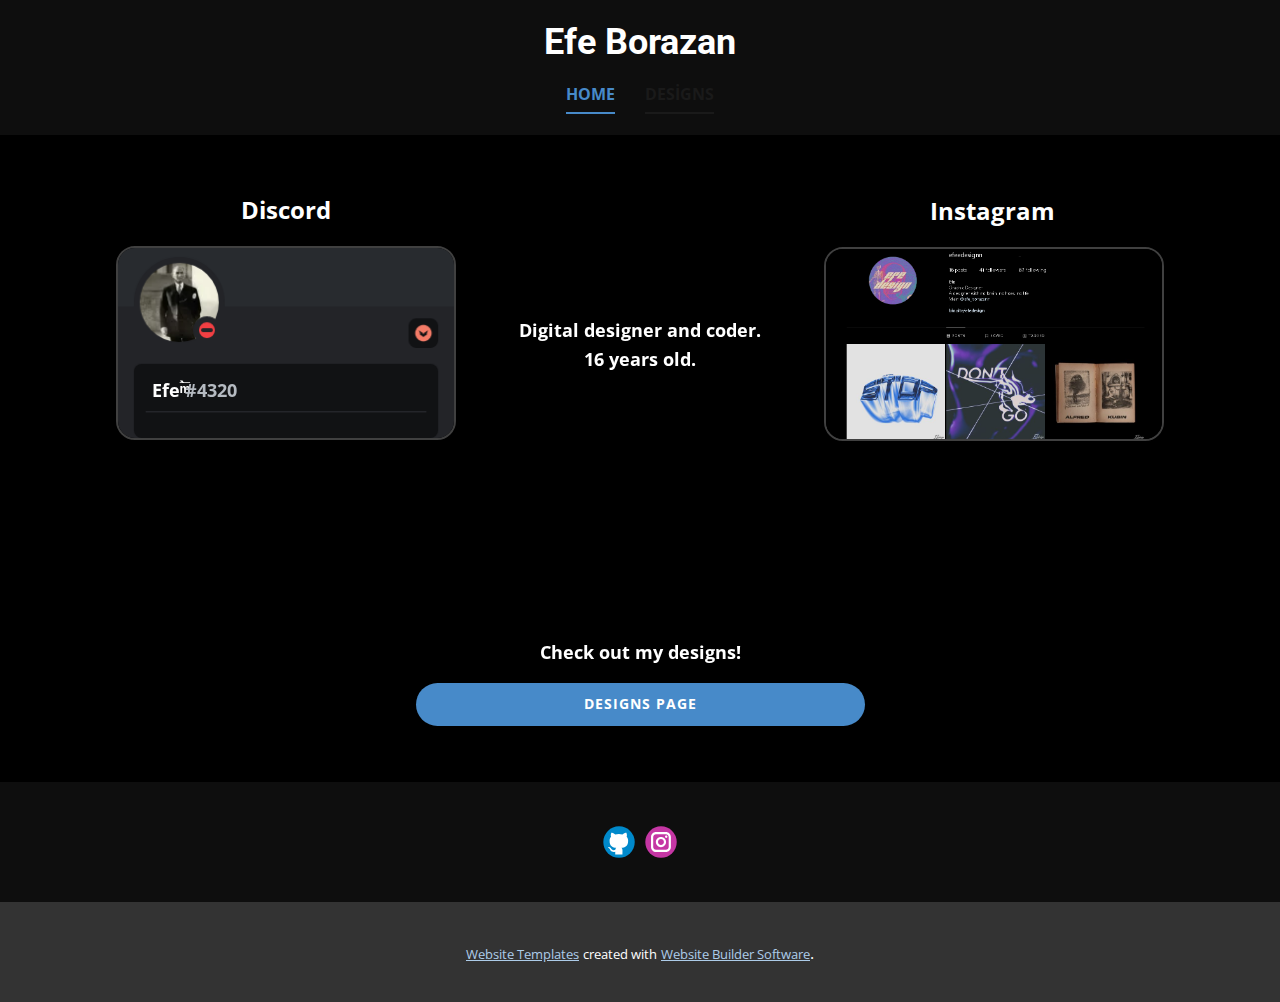
<file: index.html>
<!DOCTYPE html>
<html style="font-size: 16px;" lang="tr"><head>
    <meta name="viewport" content="width=device-width, initial-scale=1.0">
    <meta charset="utf-8">
    <meta name="keywords" content="">
    <meta name="description" content="">
    <title>Home</title>
    <link rel="stylesheet" href="nicepage.css" media="screen">
<link rel="stylesheet" href="Home.css" media="screen">
    <script class="u-script" type="text/javascript" src="jquery.js" defer=""></script>
    <script class="u-script" type="text/javascript" src="nicepage.js" defer=""></script>
    <meta name="generator" content="Nicepage 5.8.2, nicepage.com">
    <link id="u-theme-google-font" rel="stylesheet" href="https://fonts.googleapis.com/css?family=Roboto:100,100i,300,300i,400,400i,500,500i,700,700i,900,900i|Open+Sans:300,300i,400,400i,500,500i,600,600i,700,700i,800,800i">
    
    
    <script type="application/ld+json">{
		"@context": "http://schema.org",
		"@type": "Organization",
		"name": "",
		"sameAs": [
				"https://github.com/EfeBorazan",
				"https://www.instagram.com/efeedesignn/"
		]
}</script>
    <meta name="theme-color" content="#478ac9">
    <meta property="og:title" content="Home">
    <meta property="og:type" content="website">
  <meta data-intl-tel-input-cdn-path="intlTelInput/"></head>
  <body data-home-page="Home.html" data-home-page-title="Home" class="u-body u-xl-mode" data-lang="tr"><header class="u-clearfix u-custom-color-2 u-header u-header" id="sec-fe1c"><div class="u-clearfix u-sheet u-valign-middle u-sheet-1">
        <h3 class="u-text u-text-default u-text-1">Efe Borazan</h3>
        <nav class="u-menu u-menu-dropdown u-offcanvas u-menu-1" data-responsive-from="MD">
          <div class="menu-collapse" style="font-size: 1rem; letter-spacing: 0px; font-weight: 700; text-transform: uppercase;">
            <a class="u-button-style u-custom-active-border-color u-custom-border u-custom-border-color u-custom-borders u-custom-hover-border-color u-custom-left-right-menu-spacing u-custom-text-active-color u-custom-text-color u-custom-text-hover-color u-custom-top-bottom-menu-spacing u-nav-link" href="#">
              <svg class="u-svg-link" viewBox="0 0 24 24"><use xmlns:xlink="http://www.w3.org/1999/xlink" xlink:href="#svg-941d"></use></svg>
              <svg class="u-svg-content" version="1.1" id="svg-941d" viewBox="0 0 16 16" x="0px" y="0px" xmlns:xlink="http://www.w3.org/1999/xlink" xmlns="http://www.w3.org/2000/svg"><g><rect y="1" width="16" height="2"></rect><rect y="7" width="16" height="2"></rect><rect y="13" width="16" height="2"></rect>
</g></svg>
            </a>
          </div>
          <div class="u-nav-container">
            <ul class="u-nav u-spacing-30 u-unstyled u-nav-1"><li class="u-nav-item"><a class="u-border-2 u-border-active-palette-1-base u-border-grey-90 u-border-hover-palette-1-base u-border-no-left u-border-no-right u-border-no-top u-button-style u-nav-link u-text-active-palette-1-base u-text-grey-90 u-text-hover-palette-1-base" href="Home.html" style="padding: 10px 0px;">Home</a>
</li><li class="u-nav-item"><a class="u-border-2 u-border-active-palette-1-base u-border-grey-90 u-border-hover-palette-1-base u-border-no-left u-border-no-right u-border-no-top u-button-style u-nav-link u-text-active-palette-1-base u-text-grey-90 u-text-hover-palette-1-base" href="Designs.html" style="padding: 10px 0px;">Designs</a>
</li></ul>
          </div>
          <div class="u-nav-container-collapse">
            <div class="u-black u-container-style u-inner-container-layout u-opacity u-opacity-95 u-sidenav">
              <div class="u-inner-container-layout u-sidenav-overflow">
                <div class="u-menu-close"></div>
                <ul class="u-align-center u-nav u-popupmenu-items u-unstyled u-nav-2"><li class="u-nav-item"><a class="u-button-style u-nav-link" href="Home.html">Home</a>
</li><li class="u-nav-item"><a class="u-button-style u-nav-link" href="Designs.html">Designs</a>
</li></ul>
              </div>
            </div>
            <div class="u-black u-menu-overlay u-opacity u-opacity-70"></div>
          </div>
        </nav>
      </div></header>
    <section class="u-black u-clearfix u-section-1" id="sec-08c1">
      <div class="u-clearfix u-sheet u-sheet-1">
        <p class="u-align-left-lg u-align-left-md u-align-left-xl u-text u-text-default u-text-1">Discord<span style="font-weight: 700;"></span>
        </p>
        <p class="u-text u-text-default u-text-2">Instagram<br>
        </p>
        <img class="u-border-2 u-border-grey-75 u-hover-feature u-image u-image-round u-preserve-proportions u-radius-19 u-image-1" src="images/NewProject3.png" alt="" data-image-width="340" data-image-height="194" data-animation-name="bounceIn" data-animation-duration="1000" data-animation-direction="">
        <p class="u-hover-feature u-text u-text-default u-text-3" data-animation-name="bounceIn" data-animation-direction=""> Efe ̀̅ͫ<span class="u-text-custom-color-1">#4320</span>
        </p>
        <img class="u-border-2 u-border-grey-75 u-hover-feature u-image u-image-round u-radius-19 u-image-2" src="images/Ekrangrnts2023-04-16011824.png" alt="" data-image-width="1055" data-image-height="624" data-href="https://www.instagram.com/efeedesignn/" data-target="_blank" data-animation-name="bounceIn" data-animation-duration="1000" data-animation-direction="">
        <p class="u-align-center u-text u-text-default u-text-4" data-animation-name="customAnimationIn" data-animation-direction="X" data-animation-duration="1000">Digital designer and coder.<br>16 years old.
        </p>
        <p class="infinite u-align-center u-text u-text-default u-text-5" data-animation-name="pulse" data-animation-duration="1000" data-animation-direction="">Check out my designs!<br>
        </p>
        <a href="Designs.html" class="u-btn u-btn-round u-button-style u-hover-feature u-hover-palette-1-light-1 u-palette-1-base u-radius-50 u-text-active-white u-text-hover-black u-btn-1" data-animation-name="pulse" data-animation-duration="0" data-animation-direction="">Desıgns Page</a>
      </div>
      
      
      
      
    </section>
    
    
    <footer class="u-align-center u-clearfix u-custom-color-2 u-footer u-footer" id="sec-66e5"><div class="u-clearfix u-sheet u-valign-middle u-sheet-1">
        <div class="u-social-icons u-spacing-10 u-social-icons-1">
          <a class="u-social-url" target="_blank" data-type="Github" title="Github" href="https://github.com/EfeBorazan"><span class="u-icon u-social-github u-social-icon u-icon-1"><svg class="u-svg-link" preserveAspectRatio="xMidYMin slice" viewBox="0 0 112 112" style=""><use xmlns:xlink="http://www.w3.org/1999/xlink" xlink:href="#svg-272b"></use></svg><svg class="u-svg-content" viewBox="0 0 112 112" x="0" y="0" id="svg-272b"><circle fill="currentColor" cx="56.1" cy="56.1" r="55"></circle><path fill="#FFFFFF" d="M88,51.3c0-5.5-1.9-10.2-5.3-13.7c0.6-1.3,2.3-6.5-0.5-13.5c0,0-4.2-1.4-14,5.3c-4.1-1.1-8.4-1.7-12.7-1.8
	c-4.3,0-8.7,0.6-12.7,1.8c-9.7-6.6-14-5.3-14-5.3c-2.8,7-1,12.2-0.5,13.5C25,41.2,23,45.7,23,51.3c0,19.6,11.9,23.9,23.3,25.2
	c-1.5,1.3-2.8,3.5-3.2,6.8c-3,1.3-10.2,3.6-14.9-4.3c0,0-2.7-4.9-7.8-5.3c0,0-5-0.1-0.4,3.1c0,0,3.3,1.6,5.6,7.5c0,0,3,9.1,17.2,6
	c0,4.3,0.1,8.3,0.1,9.5h25.2c0-1.7,0.1-7.2,0.1-14c0-4.7-1.7-7.9-3.4-9.4C76,75.2,88,70.9,88,51.3z"></path></svg></span>
          </a>
          <a class="u-social-url" title="instagram" target="_blank" href="https://www.instagram.com/efeedesignn/"><span class="u-icon u-social-icon u-social-instagram u-icon-2"><svg class="u-svg-link" preserveAspectRatio="xMidYMin slice" viewBox="0 0 112 112" style=""><use xmlns:xlink="http://www.w3.org/1999/xlink" xlink:href="#svg-944b"></use></svg><svg class="u-svg-content" viewBox="0 0 112 112" x="0" y="0" id="svg-944b"><circle fill="currentColor" cx="56.1" cy="56.1" r="55"></circle><path fill="#FFFFFF" d="M55.9,38.2c-9.9,0-17.9,8-17.9,17.9C38,66,46,74,55.9,74c9.9,0,17.9-8,17.9-17.9C73.8,46.2,65.8,38.2,55.9,38.2
z M55.9,66.4c-5.7,0-10.3-4.6-10.3-10.3c-0.1-5.7,4.6-10.3,10.3-10.3c5.7,0,10.3,4.6,10.3,10.3C66.2,61.8,61.6,66.4,55.9,66.4z"></path><path fill="#FFFFFF" d="M74.3,33.5c-2.3,0-4.2,1.9-4.2,4.2s1.9,4.2,4.2,4.2s4.2-1.9,4.2-4.2S76.6,33.5,74.3,33.5z"></path><path fill="#FFFFFF" d="M73.1,21.3H38.6c-9.7,0-17.5,7.9-17.5,17.5v34.5c0,9.7,7.9,17.6,17.5,17.6h34.5c9.7,0,17.5-7.9,17.5-17.5V38.8
C90.6,29.1,82.7,21.3,73.1,21.3z M83,73.3c0,5.5-4.5,9.9-9.9,9.9H38.6c-5.5,0-9.9-4.5-9.9-9.9V38.8c0-5.5,4.5-9.9,9.9-9.9h34.5
c5.5,0,9.9,4.5,9.9,9.9V73.3z"></path></svg></span>
          </a>
        </div>
      </div></footer>
    <section class="u-backlink u-clearfix u-grey-80">
      <a class="u-link" href="https://nicepage.com/website-templates" target="_blank">
        <span>Website Templates</span>
      </a>
      <p class="u-text">
        <span>created with</span>
      </p>
      <a class="u-link" href="" target="_blank">
        <span>Website Builder Software</span>
      </a>. 
    </section>
  
</body></html>
</file>
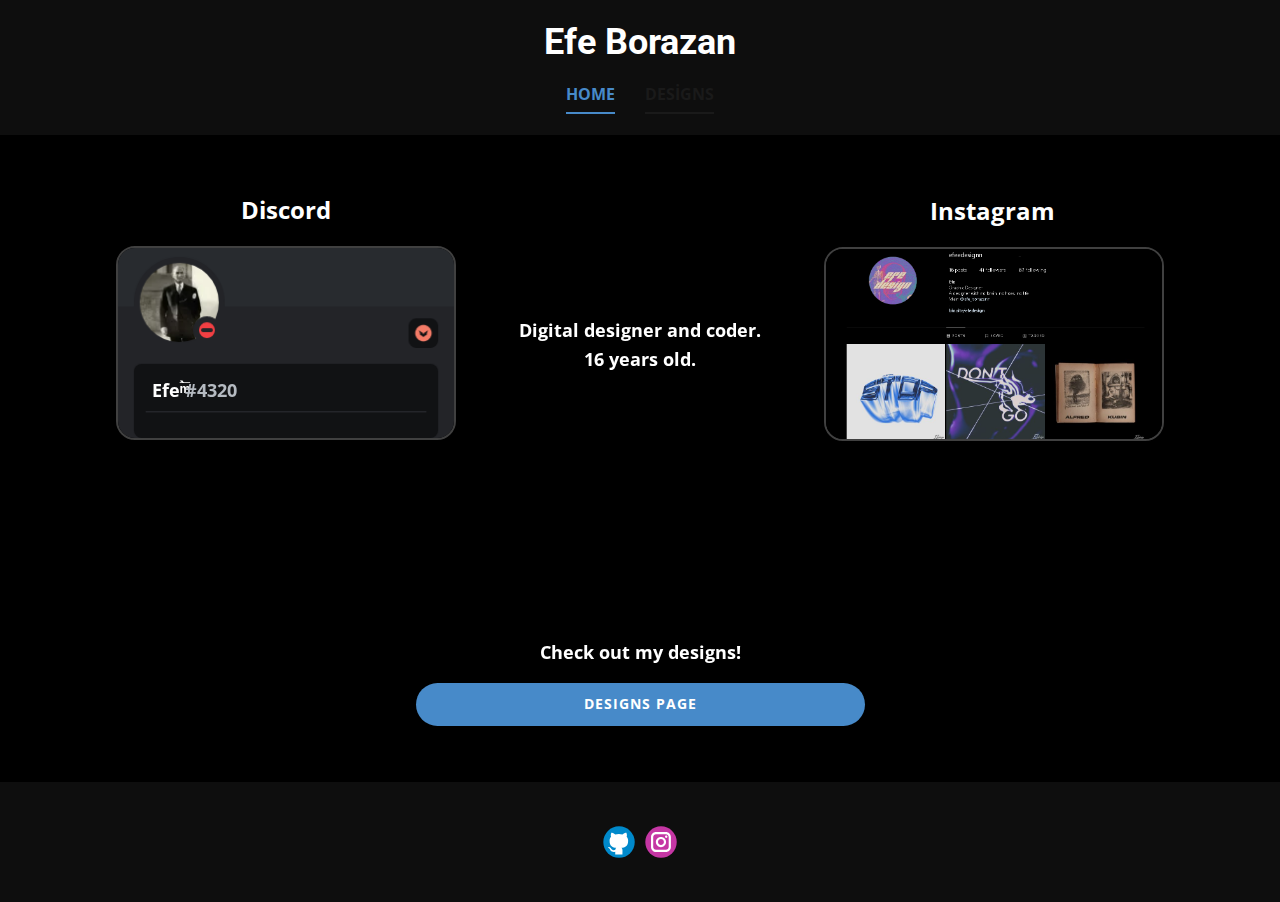
<file: Home.html>
<!DOCTYPE html>
<html style="font-size: 16px;" lang="tr"><head>
    <meta name="viewport" content="width=device-width, initial-scale=1.0">
    <meta charset="utf-8">
    <meta name="keywords" content="">
    <meta name="description" content="">
    <title>Home</title>
    <link rel="stylesheet" href="nicepage.css" media="screen">
<link rel="stylesheet" href="Home.css" media="screen">
    <script class="u-script" type="text/javascript" src="jquery.js" defer=""></script>
    <script class="u-script" type="text/javascript" src="nicepage.js" defer=""></script>
    <meta name="generator" content="Nicepage 5.8.2, nicepage.com">
    <link id="u-theme-google-font" rel="stylesheet" href="https://fonts.googleapis.com/css?family=Roboto:100,100i,300,300i,400,400i,500,500i,700,700i,900,900i|Open+Sans:300,300i,400,400i,500,500i,600,600i,700,700i,800,800i">
    
    
    <script type="application/ld+json">{
		"@context": "http://schema.org",
		"@type": "Organization",
		"name": "",
		"sameAs": [
				"https://github.com/EfeBorazan",
				"https://www.instagram.com/efeedesignn/"
		]
}</script>
    <meta name="theme-color" content="#478ac9">
    <meta property="og:title" content="Home">
    <meta property="og:type" content="website">
  <meta data-intl-tel-input-cdn-path="intlTelInput/"></head>
  <body class="u-body u-xl-mode" data-lang="tr"><header class="u-clearfix u-custom-color-2 u-header u-header" id="sec-fe1c"><div class="u-clearfix u-sheet u-valign-middle u-sheet-1">
        <h3 class="u-text u-text-default u-text-1">Efe Borazan</h3>
        <nav class="u-menu u-menu-dropdown u-offcanvas u-menu-1" data-responsive-from="MD">
          <div class="menu-collapse" style="font-size: 1rem; letter-spacing: 0px; font-weight: 700; text-transform: uppercase;">
            <a class="u-button-style u-custom-active-border-color u-custom-border u-custom-border-color u-custom-borders u-custom-hover-border-color u-custom-left-right-menu-spacing u-custom-text-active-color u-custom-text-color u-custom-text-hover-color u-custom-top-bottom-menu-spacing u-nav-link" href="#">
              <svg class="u-svg-link" viewBox="0 0 24 24"><use xmlns:xlink="http://www.w3.org/1999/xlink" xlink:href="#svg-941d"></use></svg>
              <svg class="u-svg-content" version="1.1" id="svg-941d" viewBox="0 0 16 16" x="0px" y="0px" xmlns:xlink="http://www.w3.org/1999/xlink" xmlns="http://www.w3.org/2000/svg"><g><rect y="1" width="16" height="2"></rect><rect y="7" width="16" height="2"></rect><rect y="13" width="16" height="2"></rect>
</g></svg>
            </a>
          </div>
          <div class="u-nav-container">
            <ul class="u-nav u-spacing-30 u-unstyled u-nav-1"><li class="u-nav-item"><a class="u-border-2 u-border-active-palette-1-base u-border-grey-90 u-border-hover-palette-1-base u-border-no-left u-border-no-right u-border-no-top u-button-style u-nav-link u-text-active-palette-1-base u-text-grey-90 u-text-hover-palette-1-base" href="Home.html" style="padding: 10px 0px;">Home</a>
</li><li class="u-nav-item"><a class="u-border-2 u-border-active-palette-1-base u-border-grey-90 u-border-hover-palette-1-base u-border-no-left u-border-no-right u-border-no-top u-button-style u-nav-link u-text-active-palette-1-base u-text-grey-90 u-text-hover-palette-1-base" href="Designs.html" style="padding: 10px 0px;">Designs</a>
</li></ul>
          </div>
          <div class="u-nav-container-collapse">
            <div class="u-black u-container-style u-inner-container-layout u-opacity u-opacity-95 u-sidenav">
              <div class="u-inner-container-layout u-sidenav-overflow">
                <div class="u-menu-close"></div>
                <ul class="u-align-center u-nav u-popupmenu-items u-unstyled u-nav-2"><li class="u-nav-item"><a class="u-button-style u-nav-link" href="Home.html">Home</a>
</li><li class="u-nav-item"><a class="u-button-style u-nav-link" href="Designs.html">Designs</a>
</li></ul>
              </div>
            </div>
            <div class="u-black u-menu-overlay u-opacity u-opacity-70"></div>
          </div>
        </nav>
      </div></header>
    <section class="u-black u-clearfix u-section-1" id="sec-08c1">
      <div class="u-clearfix u-sheet u-sheet-1">
        <p class="u-align-left-lg u-align-left-md u-align-left-xl u-text u-text-default u-text-1">Discord<span style="font-weight: 700;"></span>
        </p>
        <p class="u-text u-text-default u-text-2">Instagram<br>
        </p>
        <img class="u-border-2 u-border-grey-75 u-hover-feature u-image u-image-round u-preserve-proportions u-radius-19 u-image-1" src="images/NewProject3.png" alt="" data-image-width="340" data-image-height="194" data-animation-name="bounceIn" data-animation-duration="1000" data-animation-direction="">
        <p class="u-hover-feature u-text u-text-default u-text-3" data-animation-name="bounceIn" data-animation-direction=""> Efe ̀̅ͫ<span class="u-text-custom-color-1">#4320</span>
        </p>
        <img class="u-border-2 u-border-grey-75 u-hover-feature u-image u-image-round u-radius-19 u-image-2" src="images/Ekrangrnts2023-04-16011824.png" alt="" data-image-width="1055" data-image-height="624" data-href="https://www.instagram.com/efeedesignn/" data-target="_blank" data-animation-name="bounceIn" data-animation-duration="1000" data-animation-direction="">
        <p class="u-align-center u-text u-text-default u-text-4" data-animation-name="customAnimationIn" data-animation-direction="X" data-animation-duration="1000">Digital designer and coder.<br>16 years old.
        </p>
        <p class="infinite u-align-center u-text u-text-default u-text-5" data-animation-name="pulse" data-animation-duration="1000" data-animation-direction="">Check out my designs!<br>
        </p>
        <a href="Designs.html" class="u-btn u-btn-round u-button-style u-hover-feature u-hover-palette-1-light-1 u-palette-1-base u-radius-50 u-text-active-white u-text-hover-black u-btn-1" data-animation-name="pulse" data-animation-duration="0" data-animation-direction="">Desıgns Page</a>
      </div>
      
      
      
      
    </section>
    
    
    <footer class="u-align-center u-clearfix u-custom-color-2 u-footer u-footer" id="sec-66e5"><div class="u-clearfix u-sheet u-valign-middle u-sheet-1">
        <div class="u-social-icons u-spacing-10 u-social-icons-1">
          <a class="u-social-url" target="_blank" data-type="Github" title="Github" href="https://github.com/EfeBorazan"><span class="u-icon u-social-github u-social-icon u-icon-1"><svg class="u-svg-link" preserveAspectRatio="xMidYMin slice" viewBox="0 0 112 112" style=""><use xmlns:xlink="http://www.w3.org/1999/xlink" xlink:href="#svg-272b"></use></svg><svg class="u-svg-content" viewBox="0 0 112 112" x="0" y="0" id="svg-272b"><circle fill="currentColor" cx="56.1" cy="56.1" r="55"></circle><path fill="#FFFFFF" d="M88,51.3c0-5.5-1.9-10.2-5.3-13.7c0.6-1.3,2.3-6.5-0.5-13.5c0,0-4.2-1.4-14,5.3c-4.1-1.1-8.4-1.7-12.7-1.8
	c-4.3,0-8.7,0.6-12.7,1.8c-9.7-6.6-14-5.3-14-5.3c-2.8,7-1,12.2-0.5,13.5C25,41.2,23,45.7,23,51.3c0,19.6,11.9,23.9,23.3,25.2
	c-1.5,1.3-2.8,3.5-3.2,6.8c-3,1.3-10.2,3.6-14.9-4.3c0,0-2.7-4.9-7.8-5.3c0,0-5-0.1-0.4,3.1c0,0,3.3,1.6,5.6,7.5c0,0,3,9.1,17.2,6
	c0,4.3,0.1,8.3,0.1,9.5h25.2c0-1.7,0.1-7.2,0.1-14c0-4.7-1.7-7.9-3.4-9.4C76,75.2,88,70.9,88,51.3z"></path></svg></span>
          </a>
          <a class="u-social-url" title="instagram" target="_blank" href="https://www.instagram.com/efeedesignn/"><span class="u-icon u-social-icon u-social-instagram u-icon-2"><svg class="u-svg-link" preserveAspectRatio="xMidYMin slice" viewBox="0 0 112 112" style=""><use xmlns:xlink="http://www.w3.org/1999/xlink" xlink:href="#svg-944b"></use></svg><svg class="u-svg-content" viewBox="0 0 112 112" x="0" y="0" id="svg-944b"><circle fill="currentColor" cx="56.1" cy="56.1" r="55"></circle><path fill="#FFFFFF" d="M55.9,38.2c-9.9,0-17.9,8-17.9,17.9C38,66,46,74,55.9,74c9.9,0,17.9-8,17.9-17.9C73.8,46.2,65.8,38.2,55.9,38.2
z M55.9,66.4c-5.7,0-10.3-4.6-10.3-10.3c-0.1-5.7,4.6-10.3,10.3-10.3c5.7,0,10.3,4.6,10.3,10.3C66.2,61.8,61.6,66.4,55.9,66.4z"></path><path fill="#FFFFFF" d="M74.3,33.5c-2.3,0-4.2,1.9-4.2,4.2s1.9,4.2,4.2,4.2s4.2-1.9,4.2-4.2S76.6,33.5,74.3,33.5z"></path><path fill="#FFFFFF" d="M73.1,21.3H38.6c-9.7,0-17.5,7.9-17.5,17.5v34.5c0,9.7,7.9,17.6,17.5,17.6h34.5c9.7,0,17.5-7.9,17.5-17.5V38.8
C90.6,29.1,82.7,21.3,73.1,21.3z M83,73.3c0,5.5-4.5,9.9-9.9,9.9H38.6c-5.5,0-9.9-4.5-9.9-9.9V38.8c0-5.5,4.5-9.9,9.9-9.9h34.5
c5.5,0,9.9,4.5,9.9,9.9V73.3z"></path></svg></span>
          </a>
        </div>
      </div></footer>
  
</body></html>
</file>
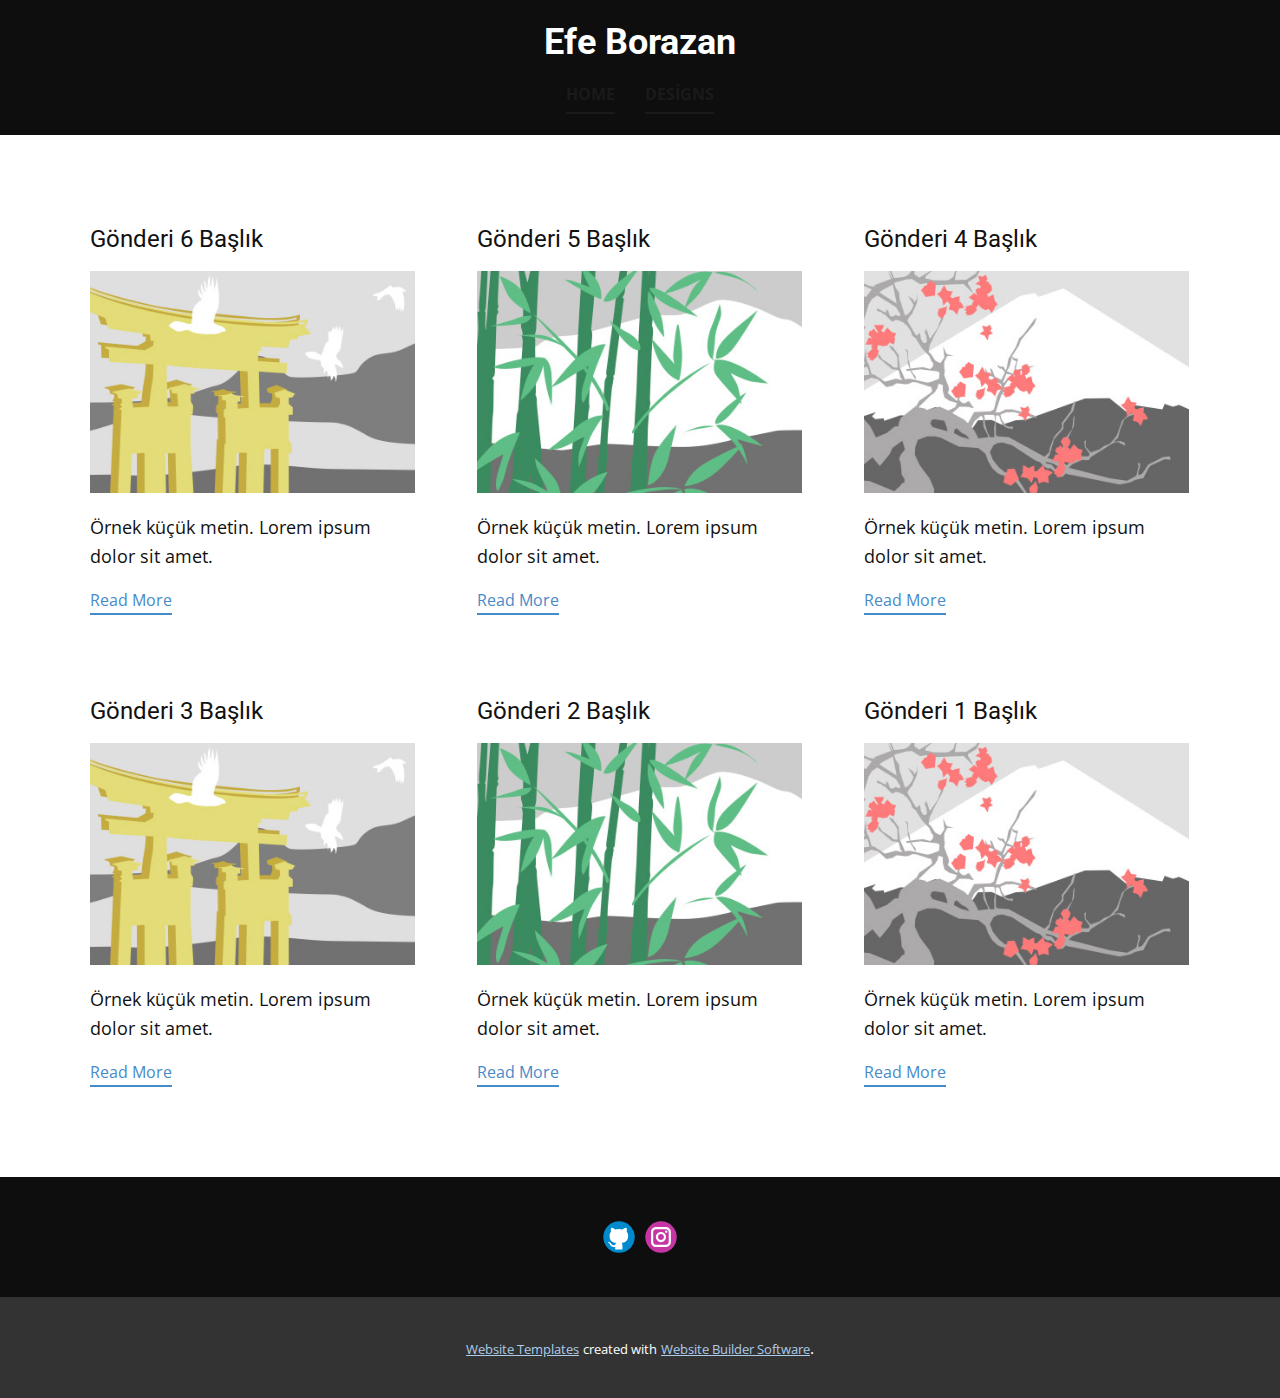
<file: blog/blog.html>
<!DOCTYPE html>
<html style="font-size: 16px;" lang="tr"><head>
    <meta name="viewport" content="width=device-width, initial-scale=1.0">
    <meta charset="utf-8">
    <meta name="keywords" content="">
    <meta name="description" content="">
    <title>Blog Template</title>
    <link rel="stylesheet" href="../nicepage.css" media="screen">
<link rel="stylesheet" href="../Blog-Template.css" media="screen">
    <script class="u-script" type="text/javascript" src="../jquery.js" defer=""></script>
    <script class="u-script" type="text/javascript" src="../nicepage.js" defer=""></script>
    <meta name="generator" content="Nicepage 5.8.2, nicepage.com">
    <link id="u-theme-google-font" rel="stylesheet" href="https://fonts.googleapis.com/css?family=Roboto:100,100i,300,300i,400,400i,500,500i,700,700i,900,900i|Open+Sans:300,300i,400,400i,500,500i,600,600i,700,700i,800,800i">
    
    
    <script type="application/ld+json">{
		"@context": "http://schema.org",
		"@type": "Organization",
		"name": "",
		"sameAs": [
				"https://github.com/EfeBorazan",
				"https://www.instagram.com/efeedesignn/"
		]
}</script>
    <meta name="theme-color" content="#478ac9">
  <meta data-intl-tel-input-cdn-path="intlTelInput/"></head>
  <body class="u-body u-xl-mode" data-lang="tr"><header class="u-clearfix u-custom-color-2 u-header u-header" id="sec-fe1c"><div class="u-clearfix u-sheet u-valign-middle u-sheet-1">
        <h3 class="u-text u-text-default u-text-1">Efe Borazan</h3>
        <nav class="u-menu u-menu-dropdown u-offcanvas u-menu-1" data-responsive-from="MD">
          <div class="menu-collapse" style="font-size: 1rem; letter-spacing: 0px; font-weight: 700; text-transform: uppercase;">
            <a class="u-button-style u-custom-active-border-color u-custom-border u-custom-border-color u-custom-borders u-custom-hover-border-color u-custom-left-right-menu-spacing u-custom-text-active-color u-custom-text-color u-custom-text-hover-color u-custom-top-bottom-menu-spacing u-nav-link" href="#">
              <svg class="u-svg-link" viewBox="0 0 24 24"><use xmlns:xlink="http://www.w3.org/1999/xlink" xlink:href="#svg-941d"></use></svg>
              <svg class="u-svg-content" version="1.1" id="svg-941d" viewBox="0 0 16 16" x="0px" y="0px" xmlns:xlink="http://www.w3.org/1999/xlink" xmlns="http://www.w3.org/2000/svg"><g><rect y="1" width="16" height="2"></rect><rect y="7" width="16" height="2"></rect><rect y="13" width="16" height="2"></rect>
</g></svg>
            </a>
          </div>
          <div class="u-nav-container">
            <ul class="u-nav u-spacing-30 u-unstyled u-nav-1"><li class="u-nav-item"><a class="u-border-2 u-border-active-palette-1-base u-border-grey-90 u-border-hover-palette-1-base u-border-no-left u-border-no-right u-border-no-top u-button-style u-nav-link u-text-active-palette-1-base u-text-grey-90 u-text-hover-palette-1-base" href="../Home.html" style="padding: 10px 0px;">Home</a>
</li><li class="u-nav-item"><a class="u-border-2 u-border-active-palette-1-base u-border-grey-90 u-border-hover-palette-1-base u-border-no-left u-border-no-right u-border-no-top u-button-style u-nav-link u-text-active-palette-1-base u-text-grey-90 u-text-hover-palette-1-base" href="../Designs.html" style="padding: 10px 0px;">Designs</a>
</li></ul>
          </div>
          <div class="u-nav-container-collapse">
            <div class="u-black u-container-style u-inner-container-layout u-opacity u-opacity-95 u-sidenav">
              <div class="u-inner-container-layout u-sidenav-overflow">
                <div class="u-menu-close"></div>
                <ul class="u-align-center u-nav u-popupmenu-items u-unstyled u-nav-2"><li class="u-nav-item"><a class="u-button-style u-nav-link" href="../Home.html">Home</a>
</li><li class="u-nav-item"><a class="u-button-style u-nav-link" href="../Designs.html">Designs</a>
</li></ul>
              </div>
            </div>
            <div class="u-black u-menu-overlay u-opacity u-opacity-70"></div>
          </div>
        </nav>
      </div></header>
    <section class="u-clearfix u-section-1" id="sec-f978">
      <div class="u-clearfix u-sheet u-valign-middle u-sheet-1"><!--blog--><!--blog_options_json--><!--{"type":"Recent","source":"","tags":"","count":""}--><!--/blog_options_json-->
        <div class="u-blog u-expanded-width u-repeater u-repeater-1"><!--blog_post-->
          <div class="u-blog-post u-container-style u-repeater-item u-white u-repeater-item-1">
            <div class="u-container-layout u-similar-container u-valign-top u-container-layout-1"><!--blog_post_header-->
              <h4 class="u-blog-control u-text u-text-1">
                <a class="u-post-header-link" href="../blog/gönderi-5.html">Gönderi 6 Başlık</a>
              </h4><!--/blog_post_header--><!--blog_post_image-->
              <a class="u-post-header-link" href="../blog/gönderi-5.html"><img alt="" class="u-blog-control u-expanded-width u-image u-image-default u-image-1" src="../images/8ad73f3c.jpeg"></a><!--/blog_post_image--><!--blog_post_content-->
              <div class="u-blog-control u-post-content u-text u-text-2 fr-view">Örnek küçük metin. Lorem ipsum dolor sit amet.</div><!--/blog_post_content--><!--blog_post_readmore-->
              <a href="../blog/gönderi-5.html" class="u-blog-control u-border-2 u-border-palette-1-base u-btn u-btn-rectangle u-button-style u-none u-btn-1"><!--blog_post_readmore_content--><!--options_json--><!--{"content":"Read More","defaultValue":"Devamını Oku"}--><!--/options_json-->Read More<!--/blog_post_readmore_content--></a><!--/blog_post_readmore-->
            </div>
          </div><div class="u-blog-post u-container-style u-repeater-item u-video-cover u-white">
            <div class="u-container-layout u-similar-container u-valign-top u-container-layout-2"><!--blog_post_header-->
              <h4 class="u-blog-control u-text u-text-3">
                <a class="u-post-header-link" href="../blog/gönderi-4.html">Gönderi 5 Başlık</a>
              </h4><!--/blog_post_header--><!--blog_post_image-->
              <a class="u-post-header-link" href="../blog/gönderi-4.html"><img alt="" class="u-blog-control u-expanded-width u-image u-image-default u-image-2" src="../images/68f64b9d.jpeg"></a><!--/blog_post_image--><!--blog_post_content-->
              <div class="u-blog-control u-post-content u-text u-text-4 fr-view">Örnek küçük metin. Lorem ipsum dolor sit amet.</div><!--/blog_post_content--><!--blog_post_readmore-->
              <a href="../blog/gönderi-4.html" class="u-blog-control u-border-2 u-border-palette-1-base u-btn u-btn-rectangle u-button-style u-none u-btn-2"><!--blog_post_readmore_content--><!--options_json--><!--{"content":"Read More","defaultValue":"Devamını Oku"}--><!--/options_json-->Read More<!--/blog_post_readmore_content--></a><!--/blog_post_readmore-->
            </div>
          </div><div class="u-blog-post u-container-style u-repeater-item u-video-cover u-white">
            <div class="u-container-layout u-similar-container u-valign-top u-container-layout-3"><!--blog_post_header-->
              <h4 class="u-blog-control u-text u-text-5">
                <a class="u-post-header-link" href="../blog/gönderi-3.html">Gönderi 4 Başlık</a>
              </h4><!--/blog_post_header--><!--blog_post_image-->
              <a class="u-post-header-link" href="../blog/gönderi-3.html"><img alt="" class="u-blog-control u-expanded-width u-image u-image-default u-image-3" src="../images/0fd3416c.jpeg"></a><!--/blog_post_image--><!--blog_post_content-->
              <div class="u-blog-control u-post-content u-text u-text-6 fr-view">Örnek küçük metin. Lorem ipsum dolor sit amet.</div><!--/blog_post_content--><!--blog_post_readmore-->
              <a href="../blog/gönderi-3.html" class="u-blog-control u-border-2 u-border-palette-1-base u-btn u-btn-rectangle u-button-style u-none u-btn-3"><!--blog_post_readmore_content--><!--options_json--><!--{"content":"Read More","defaultValue":"Devamını Oku"}--><!--/options_json-->Read More<!--/blog_post_readmore_content--></a><!--/blog_post_readmore-->
            </div>
          </div><div class="u-blog-post u-container-style u-repeater-item u-white u-repeater-item-1">
            <div class="u-container-layout u-similar-container u-valign-top u-container-layout-1"><!--blog_post_header-->
              <h4 class="u-blog-control u-text u-text-1">
                <a class="u-post-header-link" href="../blog/gönderi-2.html">Gönderi 3 Başlık</a>
              </h4><!--/blog_post_header--><!--blog_post_image-->
              <a class="u-post-header-link" href="../blog/gönderi-2.html"><img alt="" class="u-blog-control u-expanded-width u-image u-image-default u-image-1" src="../images/8ad73f3c.jpeg"></a><!--/blog_post_image--><!--blog_post_content-->
              <div class="u-blog-control u-post-content u-text u-text-2 fr-view">Örnek küçük metin. Lorem ipsum dolor sit amet.</div><!--/blog_post_content--><!--blog_post_readmore-->
              <a href="../blog/gönderi-2.html" class="u-blog-control u-border-2 u-border-palette-1-base u-btn u-btn-rectangle u-button-style u-none u-btn-1"><!--blog_post_readmore_content--><!--options_json--><!--{"content":"Read More","defaultValue":"Devamını Oku"}--><!--/options_json-->Read More<!--/blog_post_readmore_content--></a><!--/blog_post_readmore-->
            </div>
          </div><div class="u-blog-post u-container-style u-repeater-item u-video-cover u-white">
            <div class="u-container-layout u-similar-container u-valign-top u-container-layout-2"><!--blog_post_header-->
              <h4 class="u-blog-control u-text u-text-3">
                <a class="u-post-header-link" href="../blog/gönderi-1.html">Gönderi 2 Başlık</a>
              </h4><!--/blog_post_header--><!--blog_post_image-->
              <a class="u-post-header-link" href="../blog/gönderi-1.html"><img alt="" class="u-blog-control u-expanded-width u-image u-image-default u-image-2" src="../images/68f64b9d.jpeg"></a><!--/blog_post_image--><!--blog_post_content-->
              <div class="u-blog-control u-post-content u-text u-text-4 fr-view">Örnek küçük metin. Lorem ipsum dolor sit amet.</div><!--/blog_post_content--><!--blog_post_readmore-->
              <a href="../blog/gönderi-1.html" class="u-blog-control u-border-2 u-border-palette-1-base u-btn u-btn-rectangle u-button-style u-none u-btn-2"><!--blog_post_readmore_content--><!--options_json--><!--{"content":"Read More","defaultValue":"Devamını Oku"}--><!--/options_json-->Read More<!--/blog_post_readmore_content--></a><!--/blog_post_readmore-->
            </div>
          </div><div class="u-blog-post u-container-style u-repeater-item u-video-cover u-white">
            <div class="u-container-layout u-similar-container u-valign-top u-container-layout-3"><!--blog_post_header-->
              <h4 class="u-blog-control u-text u-text-5">
                <a class="u-post-header-link" href="../blog/gönderi.html">Gönderi 1 Başlık</a>
              </h4><!--/blog_post_header--><!--blog_post_image-->
              <a class="u-post-header-link" href="../blog/gönderi.html"><img alt="" class="u-blog-control u-expanded-width u-image u-image-default u-image-3" src="../images/0fd3416c.jpeg"></a><!--/blog_post_image--><!--blog_post_content-->
              <div class="u-blog-control u-post-content u-text u-text-6 fr-view">Örnek küçük metin. Lorem ipsum dolor sit amet.</div><!--/blog_post_content--><!--blog_post_readmore-->
              <a href="../blog/gönderi.html" class="u-blog-control u-border-2 u-border-palette-1-base u-btn u-btn-rectangle u-button-style u-none u-btn-3"><!--blog_post_readmore_content--><!--options_json--><!--{"content":"Read More","defaultValue":"Devamını Oku"}--><!--/options_json-->Read More<!--/blog_post_readmore_content--></a><!--/blog_post_readmore-->
            </div>
          </div><!--/blog_post--><!--blog_post-->
          <!--/blog_post--><!--blog_post-->
          <!--/blog_post-->
        </div><!--/blog-->
      </div>
    </section>
    
    
    <footer class="u-align-center u-clearfix u-custom-color-2 u-footer u-footer" id="sec-66e5"><div class="u-clearfix u-sheet u-valign-middle u-sheet-1">
        <div class="u-social-icons u-spacing-10 u-social-icons-1">
          <a class="u-social-url" target="_blank" data-type="Github" title="Github" href="https://github.com/EfeBorazan"><span class="u-icon u-social-github u-social-icon u-icon-1"><svg class="u-svg-link" preserveAspectRatio="xMidYMin slice" viewBox="0 0 112 112" style=""><use xmlns:xlink="http://www.w3.org/1999/xlink" xlink:href="#svg-272b"></use></svg><svg class="u-svg-content" viewBox="0 0 112 112" x="0" y="0" id="svg-272b"><circle fill="currentColor" cx="56.1" cy="56.1" r="55"></circle><path fill="#FFFFFF" d="M88,51.3c0-5.5-1.9-10.2-5.3-13.7c0.6-1.3,2.3-6.5-0.5-13.5c0,0-4.2-1.4-14,5.3c-4.1-1.1-8.4-1.7-12.7-1.8
	c-4.3,0-8.7,0.6-12.7,1.8c-9.7-6.6-14-5.3-14-5.3c-2.8,7-1,12.2-0.5,13.5C25,41.2,23,45.7,23,51.3c0,19.6,11.9,23.9,23.3,25.2
	c-1.5,1.3-2.8,3.5-3.2,6.8c-3,1.3-10.2,3.6-14.9-4.3c0,0-2.7-4.9-7.8-5.3c0,0-5-0.1-0.4,3.1c0,0,3.3,1.6,5.6,7.5c0,0,3,9.1,17.2,6
	c0,4.3,0.1,8.3,0.1,9.5h25.2c0-1.7,0.1-7.2,0.1-14c0-4.7-1.7-7.9-3.4-9.4C76,75.2,88,70.9,88,51.3z"></path></svg></span>
          </a>
          <a class="u-social-url" title="instagram" target="_blank" href="https://www.instagram.com/efeedesignn/"><span class="u-icon u-social-icon u-social-instagram u-icon-2"><svg class="u-svg-link" preserveAspectRatio="xMidYMin slice" viewBox="0 0 112 112" style=""><use xmlns:xlink="http://www.w3.org/1999/xlink" xlink:href="#svg-944b"></use></svg><svg class="u-svg-content" viewBox="0 0 112 112" x="0" y="0" id="svg-944b"><circle fill="currentColor" cx="56.1" cy="56.1" r="55"></circle><path fill="#FFFFFF" d="M55.9,38.2c-9.9,0-17.9,8-17.9,17.9C38,66,46,74,55.9,74c9.9,0,17.9-8,17.9-17.9C73.8,46.2,65.8,38.2,55.9,38.2
z M55.9,66.4c-5.7,0-10.3-4.6-10.3-10.3c-0.1-5.7,4.6-10.3,10.3-10.3c5.7,0,10.3,4.6,10.3,10.3C66.2,61.8,61.6,66.4,55.9,66.4z"></path><path fill="#FFFFFF" d="M74.3,33.5c-2.3,0-4.2,1.9-4.2,4.2s1.9,4.2,4.2,4.2s4.2-1.9,4.2-4.2S76.6,33.5,74.3,33.5z"></path><path fill="#FFFFFF" d="M73.1,21.3H38.6c-9.7,0-17.5,7.9-17.5,17.5v34.5c0,9.7,7.9,17.6,17.5,17.6h34.5c9.7,0,17.5-7.9,17.5-17.5V38.8
C90.6,29.1,82.7,21.3,73.1,21.3z M83,73.3c0,5.5-4.5,9.9-9.9,9.9H38.6c-5.5,0-9.9-4.5-9.9-9.9V38.8c0-5.5,4.5-9.9,9.9-9.9h34.5
c5.5,0,9.9,4.5,9.9,9.9V73.3z"></path></svg></span>
          </a>
        </div>
      </div></footer>
    <section class="u-backlink u-clearfix u-grey-80">
      <a class="u-link" href="https://nicepage.com/website-templates" target="_blank">
        <span>Website Templates</span>
      </a>
      <p class="u-text">
        <span>created with</span>
      </p>
      <a class="u-link" href="" target="_blank">
        <span>Website Builder Software</span>
      </a>. 
    </section>
  
</body></html>
</file>
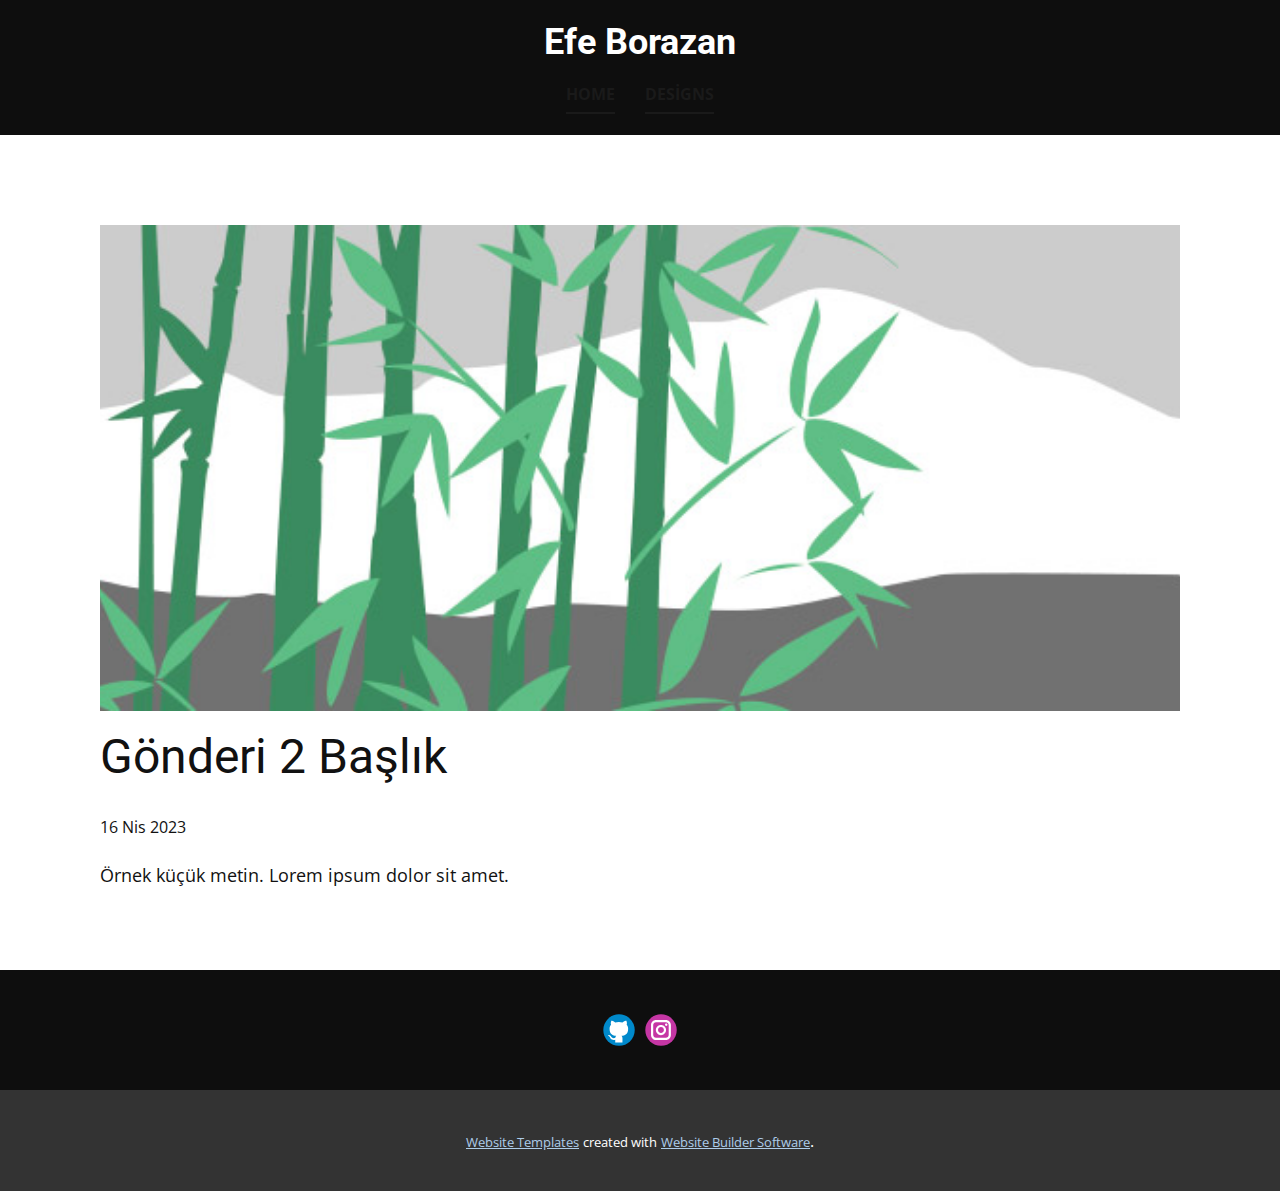
<file: blog/gönderi-1.html>
<!DOCTYPE html>
<html style="font-size: 16px;" lang="tr"><head>
    <meta name="viewport" content="width=device-width, initial-scale=1.0">
    <meta charset="utf-8">
    <meta name="keywords" content="Gönderi 1 Başlık">
    <meta name="description" content="">
    <title>Gönderi 2 Başlık</title>
    <link rel="stylesheet" href="../nicepage.css" media="screen">
<link rel="stylesheet" href="../Post-Template.css" media="screen">
    <script class="u-script" type="text/javascript" src="../jquery.js" defer=""></script>
    <script class="u-script" type="text/javascript" src="../nicepage.js" defer=""></script>
    <meta name="generator" content="Nicepage 5.8.2, nicepage.com">
    <link id="u-theme-google-font" rel="stylesheet" href="https://fonts.googleapis.com/css?family=Roboto:100,100i,300,300i,400,400i,500,500i,700,700i,900,900i|Open+Sans:300,300i,400,400i,500,500i,600,600i,700,700i,800,800i">
    
    
    <script type="application/ld+json">{
		"@context": "http://schema.org",
		"@type": "Organization",
		"name": "",
		"sameAs": [
				"https://github.com/EfeBorazan",
				"https://www.instagram.com/efeedesignn/"
		]
}</script>
    <meta name="theme-color" content="#478ac9">
  <meta data-intl-tel-input-cdn-path="intlTelInput/"></head>
  <body class="u-body u-xl-mode" data-lang="tr"><header class="u-clearfix u-custom-color-2 u-header u-header" id="sec-fe1c"><div class="u-clearfix u-sheet u-valign-middle u-sheet-1">
        <h3 class="u-text u-text-default u-text-1">Efe Borazan</h3>
        <nav class="u-menu u-menu-dropdown u-offcanvas u-menu-1" data-responsive-from="MD">
          <div class="menu-collapse" style="font-size: 1rem; letter-spacing: 0px; font-weight: 700; text-transform: uppercase;">
            <a class="u-button-style u-custom-active-border-color u-custom-border u-custom-border-color u-custom-borders u-custom-hover-border-color u-custom-left-right-menu-spacing u-custom-text-active-color u-custom-text-color u-custom-text-hover-color u-custom-top-bottom-menu-spacing u-nav-link" href="#">
              <svg class="u-svg-link" viewBox="0 0 24 24"><use xmlns:xlink="http://www.w3.org/1999/xlink" xlink:href="#svg-941d"></use></svg>
              <svg class="u-svg-content" version="1.1" id="svg-941d" viewBox="0 0 16 16" x="0px" y="0px" xmlns:xlink="http://www.w3.org/1999/xlink" xmlns="http://www.w3.org/2000/svg"><g><rect y="1" width="16" height="2"></rect><rect y="7" width="16" height="2"></rect><rect y="13" width="16" height="2"></rect>
</g></svg>
            </a>
          </div>
          <div class="u-nav-container">
            <ul class="u-nav u-spacing-30 u-unstyled u-nav-1"><li class="u-nav-item"><a class="u-border-2 u-border-active-palette-1-base u-border-grey-90 u-border-hover-palette-1-base u-border-no-left u-border-no-right u-border-no-top u-button-style u-nav-link u-text-active-palette-1-base u-text-grey-90 u-text-hover-palette-1-base" href="../Home.html" style="padding: 10px 0px;">Home</a>
</li><li class="u-nav-item"><a class="u-border-2 u-border-active-palette-1-base u-border-grey-90 u-border-hover-palette-1-base u-border-no-left u-border-no-right u-border-no-top u-button-style u-nav-link u-text-active-palette-1-base u-text-grey-90 u-text-hover-palette-1-base" href="../Designs.html" style="padding: 10px 0px;">Designs</a>
</li></ul>
          </div>
          <div class="u-nav-container-collapse">
            <div class="u-black u-container-style u-inner-container-layout u-opacity u-opacity-95 u-sidenav">
              <div class="u-inner-container-layout u-sidenav-overflow">
                <div class="u-menu-close"></div>
                <ul class="u-align-center u-nav u-popupmenu-items u-unstyled u-nav-2"><li class="u-nav-item"><a class="u-button-style u-nav-link" href="../Home.html">Home</a>
</li><li class="u-nav-item"><a class="u-button-style u-nav-link" href="../Designs.html">Designs</a>
</li></ul>
              </div>
            </div>
            <div class="u-black u-menu-overlay u-opacity u-opacity-70"></div>
          </div>
        </nav>
      </div></header>
    <section class="u-align-center u-clearfix u-section-1" id="sec-22df">
      <div class="u-clearfix u-sheet u-valign-middle-md u-valign-middle-sm u-valign-middle-xs u-sheet-1"><!--post_details--><!--post_details_options_json--><!--{"source":""}--><!--/post_details_options_json--><!--blog_post-->
        <div class="u-container-style u-expanded-width u-post-details u-post-details-1">
          <div class="u-container-layout u-valign-middle u-container-layout-1"><!--blog_post_image-->
            <img alt="" class="u-blog-control u-expanded-width u-image u-image-default u-image-1" src="../images/68f64b9d.jpeg"><!--/blog_post_image--><!--blog_post_header-->
            <h2 class="u-blog-control u-text u-text-1">Gönderi 2 Başlık</h2><!--/blog_post_header--><!--blog_post_metadata-->
            <div class="u-blog-control u-metadata u-metadata-1"><!--blog_post_metadata_date-->
              <span class="u-meta-date u-meta-icon">16 Nis 2023</span><!--/blog_post_metadata_date--><!--blog_post_metadata_category-->
              <!--/blog_post_metadata_category--><!--blog_post_metadata_comments-->
              <!--/blog_post_metadata_comments-->
            </div><!--/blog_post_metadata--><!--blog_post_content-->
            <div class="u-align-justify u-blog-control u-post-content u-text u-text-2 fr-view">
  Örnek küçük metin. Lorem ipsum dolor sit amet.
  </div><!--/blog_post_content-->
          </div>
        </div><!--/blog_post--><!--/post_details-->
      </div>
    </section>
    
    
    <footer class="u-align-center u-clearfix u-custom-color-2 u-footer u-footer" id="sec-66e5"><div class="u-clearfix u-sheet u-valign-middle u-sheet-1">
        <div class="u-social-icons u-spacing-10 u-social-icons-1">
          <a class="u-social-url" target="_blank" data-type="Github" title="Github" href="https://github.com/EfeBorazan"><span class="u-icon u-social-github u-social-icon u-icon-1"><svg class="u-svg-link" preserveAspectRatio="xMidYMin slice" viewBox="0 0 112 112" style=""><use xmlns:xlink="http://www.w3.org/1999/xlink" xlink:href="#svg-272b"></use></svg><svg class="u-svg-content" viewBox="0 0 112 112" x="0" y="0" id="svg-272b"><circle fill="currentColor" cx="56.1" cy="56.1" r="55"></circle><path fill="#FFFFFF" d="M88,51.3c0-5.5-1.9-10.2-5.3-13.7c0.6-1.3,2.3-6.5-0.5-13.5c0,0-4.2-1.4-14,5.3c-4.1-1.1-8.4-1.7-12.7-1.8
	c-4.3,0-8.7,0.6-12.7,1.8c-9.7-6.6-14-5.3-14-5.3c-2.8,7-1,12.2-0.5,13.5C25,41.2,23,45.7,23,51.3c0,19.6,11.9,23.9,23.3,25.2
	c-1.5,1.3-2.8,3.5-3.2,6.8c-3,1.3-10.2,3.6-14.9-4.3c0,0-2.7-4.9-7.8-5.3c0,0-5-0.1-0.4,3.1c0,0,3.3,1.6,5.6,7.5c0,0,3,9.1,17.2,6
	c0,4.3,0.1,8.3,0.1,9.5h25.2c0-1.7,0.1-7.2,0.1-14c0-4.7-1.7-7.9-3.4-9.4C76,75.2,88,70.9,88,51.3z"></path></svg></span>
          </a>
          <a class="u-social-url" title="instagram" target="_blank" href="https://www.instagram.com/efeedesignn/"><span class="u-icon u-social-icon u-social-instagram u-icon-2"><svg class="u-svg-link" preserveAspectRatio="xMidYMin slice" viewBox="0 0 112 112" style=""><use xmlns:xlink="http://www.w3.org/1999/xlink" xlink:href="#svg-944b"></use></svg><svg class="u-svg-content" viewBox="0 0 112 112" x="0" y="0" id="svg-944b"><circle fill="currentColor" cx="56.1" cy="56.1" r="55"></circle><path fill="#FFFFFF" d="M55.9,38.2c-9.9,0-17.9,8-17.9,17.9C38,66,46,74,55.9,74c9.9,0,17.9-8,17.9-17.9C73.8,46.2,65.8,38.2,55.9,38.2
z M55.9,66.4c-5.7,0-10.3-4.6-10.3-10.3c-0.1-5.7,4.6-10.3,10.3-10.3c5.7,0,10.3,4.6,10.3,10.3C66.2,61.8,61.6,66.4,55.9,66.4z"></path><path fill="#FFFFFF" d="M74.3,33.5c-2.3,0-4.2,1.9-4.2,4.2s1.9,4.2,4.2,4.2s4.2-1.9,4.2-4.2S76.6,33.5,74.3,33.5z"></path><path fill="#FFFFFF" d="M73.1,21.3H38.6c-9.7,0-17.5,7.9-17.5,17.5v34.5c0,9.7,7.9,17.6,17.5,17.6h34.5c9.7,0,17.5-7.9,17.5-17.5V38.8
C90.6,29.1,82.7,21.3,73.1,21.3z M83,73.3c0,5.5-4.5,9.9-9.9,9.9H38.6c-5.5,0-9.9-4.5-9.9-9.9V38.8c0-5.5,4.5-9.9,9.9-9.9h34.5
c5.5,0,9.9,4.5,9.9,9.9V73.3z"></path></svg></span>
          </a>
        </div>
      </div></footer>
    <section class="u-backlink u-clearfix u-grey-80">
      <a class="u-link" href="https://nicepage.com/website-templates" target="_blank">
        <span>Website Templates</span>
      </a>
      <p class="u-text">
        <span>created with</span>
      </p>
      <a class="u-link" href="" target="_blank">
        <span>Website Builder Software</span>
      </a>. 
    </section>
  
</body></html>
</file>
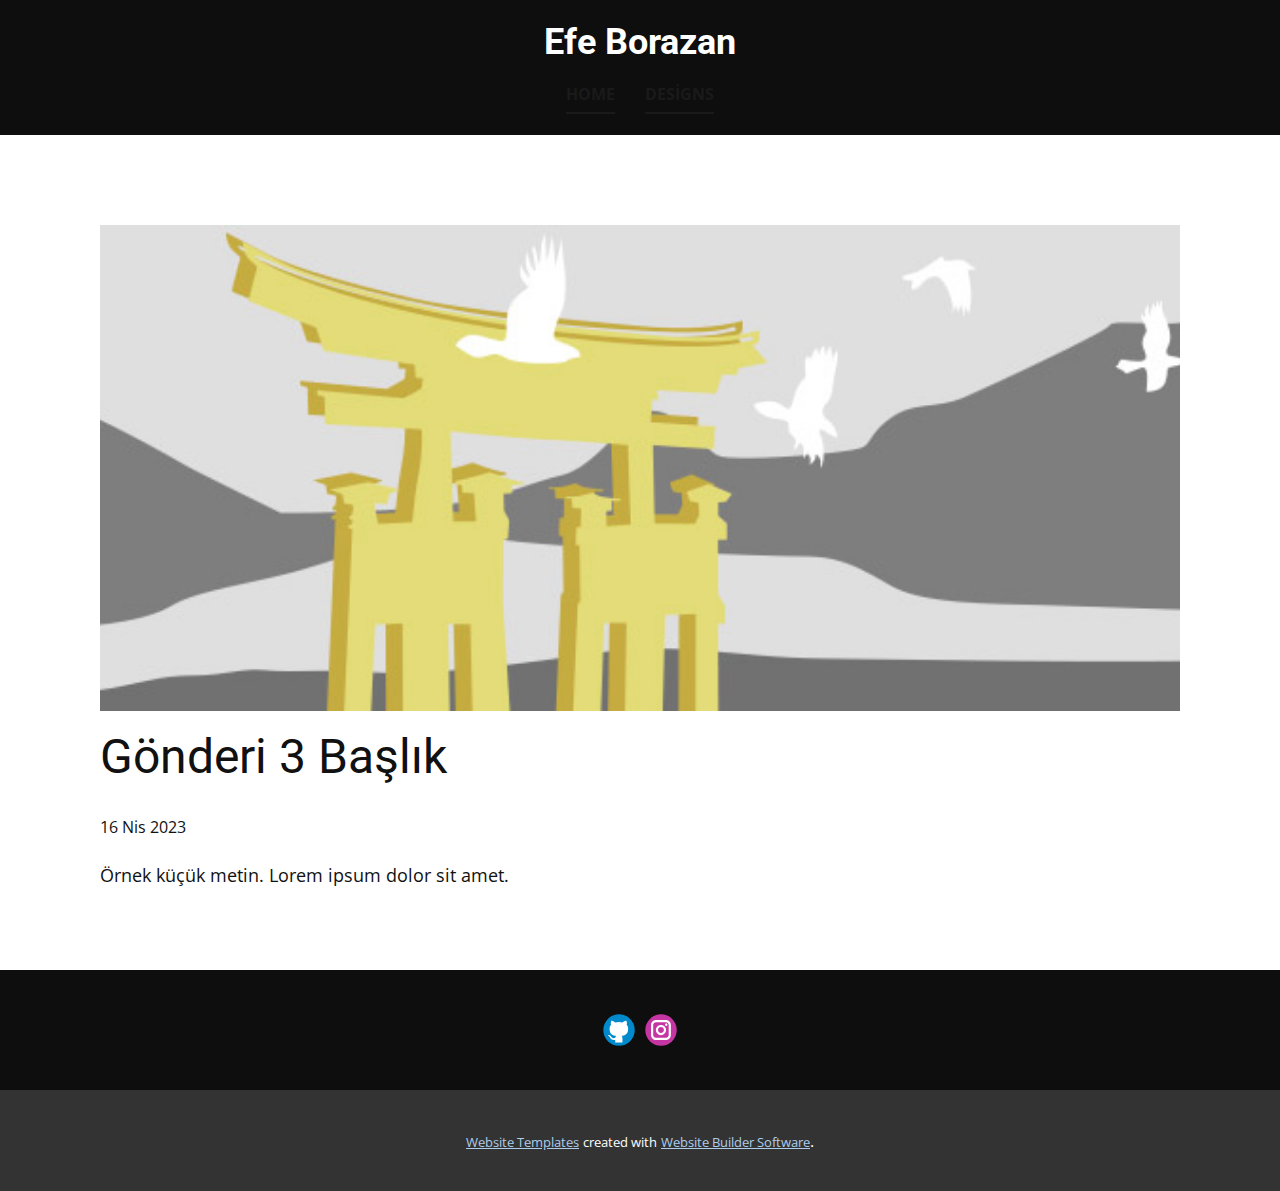
<file: blog/gönderi-2.html>
<!DOCTYPE html>
<html style="font-size: 16px;" lang="tr"><head>
    <meta name="viewport" content="width=device-width, initial-scale=1.0">
    <meta charset="utf-8">
    <meta name="keywords" content="Gönderi 1 Başlık">
    <meta name="description" content="">
    <title>Gönderi 3 Başlık</title>
    <link rel="stylesheet" href="../nicepage.css" media="screen">
<link rel="stylesheet" href="../Post-Template.css" media="screen">
    <script class="u-script" type="text/javascript" src="../jquery.js" defer=""></script>
    <script class="u-script" type="text/javascript" src="../nicepage.js" defer=""></script>
    <meta name="generator" content="Nicepage 5.8.2, nicepage.com">
    <link id="u-theme-google-font" rel="stylesheet" href="https://fonts.googleapis.com/css?family=Roboto:100,100i,300,300i,400,400i,500,500i,700,700i,900,900i|Open+Sans:300,300i,400,400i,500,500i,600,600i,700,700i,800,800i">
    
    
    <script type="application/ld+json">{
		"@context": "http://schema.org",
		"@type": "Organization",
		"name": "",
		"sameAs": [
				"https://github.com/EfeBorazan",
				"https://www.instagram.com/efeedesignn/"
		]
}</script>
    <meta name="theme-color" content="#478ac9">
  <meta data-intl-tel-input-cdn-path="intlTelInput/"></head>
  <body class="u-body u-xl-mode" data-lang="tr"><header class="u-clearfix u-custom-color-2 u-header u-header" id="sec-fe1c"><div class="u-clearfix u-sheet u-valign-middle u-sheet-1">
        <h3 class="u-text u-text-default u-text-1">Efe Borazan</h3>
        <nav class="u-menu u-menu-dropdown u-offcanvas u-menu-1" data-responsive-from="MD">
          <div class="menu-collapse" style="font-size: 1rem; letter-spacing: 0px; font-weight: 700; text-transform: uppercase;">
            <a class="u-button-style u-custom-active-border-color u-custom-border u-custom-border-color u-custom-borders u-custom-hover-border-color u-custom-left-right-menu-spacing u-custom-text-active-color u-custom-text-color u-custom-text-hover-color u-custom-top-bottom-menu-spacing u-nav-link" href="#">
              <svg class="u-svg-link" viewBox="0 0 24 24"><use xmlns:xlink="http://www.w3.org/1999/xlink" xlink:href="#svg-941d"></use></svg>
              <svg class="u-svg-content" version="1.1" id="svg-941d" viewBox="0 0 16 16" x="0px" y="0px" xmlns:xlink="http://www.w3.org/1999/xlink" xmlns="http://www.w3.org/2000/svg"><g><rect y="1" width="16" height="2"></rect><rect y="7" width="16" height="2"></rect><rect y="13" width="16" height="2"></rect>
</g></svg>
            </a>
          </div>
          <div class="u-nav-container">
            <ul class="u-nav u-spacing-30 u-unstyled u-nav-1"><li class="u-nav-item"><a class="u-border-2 u-border-active-palette-1-base u-border-grey-90 u-border-hover-palette-1-base u-border-no-left u-border-no-right u-border-no-top u-button-style u-nav-link u-text-active-palette-1-base u-text-grey-90 u-text-hover-palette-1-base" href="../Home.html" style="padding: 10px 0px;">Home</a>
</li><li class="u-nav-item"><a class="u-border-2 u-border-active-palette-1-base u-border-grey-90 u-border-hover-palette-1-base u-border-no-left u-border-no-right u-border-no-top u-button-style u-nav-link u-text-active-palette-1-base u-text-grey-90 u-text-hover-palette-1-base" href="../Designs.html" style="padding: 10px 0px;">Designs</a>
</li></ul>
          </div>
          <div class="u-nav-container-collapse">
            <div class="u-black u-container-style u-inner-container-layout u-opacity u-opacity-95 u-sidenav">
              <div class="u-inner-container-layout u-sidenav-overflow">
                <div class="u-menu-close"></div>
                <ul class="u-align-center u-nav u-popupmenu-items u-unstyled u-nav-2"><li class="u-nav-item"><a class="u-button-style u-nav-link" href="../Home.html">Home</a>
</li><li class="u-nav-item"><a class="u-button-style u-nav-link" href="../Designs.html">Designs</a>
</li></ul>
              </div>
            </div>
            <div class="u-black u-menu-overlay u-opacity u-opacity-70"></div>
          </div>
        </nav>
      </div></header>
    <section class="u-align-center u-clearfix u-section-1" id="sec-22df">
      <div class="u-clearfix u-sheet u-valign-middle-md u-valign-middle-sm u-valign-middle-xs u-sheet-1"><!--post_details--><!--post_details_options_json--><!--{"source":""}--><!--/post_details_options_json--><!--blog_post-->
        <div class="u-container-style u-expanded-width u-post-details u-post-details-1">
          <div class="u-container-layout u-valign-middle u-container-layout-1"><!--blog_post_image-->
            <img alt="" class="u-blog-control u-expanded-width u-image u-image-default u-image-1" src="../images/8ad73f3c.jpeg"><!--/blog_post_image--><!--blog_post_header-->
            <h2 class="u-blog-control u-text u-text-1">Gönderi 3 Başlık</h2><!--/blog_post_header--><!--blog_post_metadata-->
            <div class="u-blog-control u-metadata u-metadata-1"><!--blog_post_metadata_date-->
              <span class="u-meta-date u-meta-icon">16 Nis 2023</span><!--/blog_post_metadata_date--><!--blog_post_metadata_category-->
              <!--/blog_post_metadata_category--><!--blog_post_metadata_comments-->
              <!--/blog_post_metadata_comments-->
            </div><!--/blog_post_metadata--><!--blog_post_content-->
            <div class="u-align-justify u-blog-control u-post-content u-text u-text-2 fr-view">
  Örnek küçük metin. Lorem ipsum dolor sit amet.
  </div><!--/blog_post_content-->
          </div>
        </div><!--/blog_post--><!--/post_details-->
      </div>
    </section>
    
    
    <footer class="u-align-center u-clearfix u-custom-color-2 u-footer u-footer" id="sec-66e5"><div class="u-clearfix u-sheet u-valign-middle u-sheet-1">
        <div class="u-social-icons u-spacing-10 u-social-icons-1">
          <a class="u-social-url" target="_blank" data-type="Github" title="Github" href="https://github.com/EfeBorazan"><span class="u-icon u-social-github u-social-icon u-icon-1"><svg class="u-svg-link" preserveAspectRatio="xMidYMin slice" viewBox="0 0 112 112" style=""><use xmlns:xlink="http://www.w3.org/1999/xlink" xlink:href="#svg-272b"></use></svg><svg class="u-svg-content" viewBox="0 0 112 112" x="0" y="0" id="svg-272b"><circle fill="currentColor" cx="56.1" cy="56.1" r="55"></circle><path fill="#FFFFFF" d="M88,51.3c0-5.5-1.9-10.2-5.3-13.7c0.6-1.3,2.3-6.5-0.5-13.5c0,0-4.2-1.4-14,5.3c-4.1-1.1-8.4-1.7-12.7-1.8
	c-4.3,0-8.7,0.6-12.7,1.8c-9.7-6.6-14-5.3-14-5.3c-2.8,7-1,12.2-0.5,13.5C25,41.2,23,45.7,23,51.3c0,19.6,11.9,23.9,23.3,25.2
	c-1.5,1.3-2.8,3.5-3.2,6.8c-3,1.3-10.2,3.6-14.9-4.3c0,0-2.7-4.9-7.8-5.3c0,0-5-0.1-0.4,3.1c0,0,3.3,1.6,5.6,7.5c0,0,3,9.1,17.2,6
	c0,4.3,0.1,8.3,0.1,9.5h25.2c0-1.7,0.1-7.2,0.1-14c0-4.7-1.7-7.9-3.4-9.4C76,75.2,88,70.9,88,51.3z"></path></svg></span>
          </a>
          <a class="u-social-url" title="instagram" target="_blank" href="https://www.instagram.com/efeedesignn/"><span class="u-icon u-social-icon u-social-instagram u-icon-2"><svg class="u-svg-link" preserveAspectRatio="xMidYMin slice" viewBox="0 0 112 112" style=""><use xmlns:xlink="http://www.w3.org/1999/xlink" xlink:href="#svg-944b"></use></svg><svg class="u-svg-content" viewBox="0 0 112 112" x="0" y="0" id="svg-944b"><circle fill="currentColor" cx="56.1" cy="56.1" r="55"></circle><path fill="#FFFFFF" d="M55.9,38.2c-9.9,0-17.9,8-17.9,17.9C38,66,46,74,55.9,74c9.9,0,17.9-8,17.9-17.9C73.8,46.2,65.8,38.2,55.9,38.2
z M55.9,66.4c-5.7,0-10.3-4.6-10.3-10.3c-0.1-5.7,4.6-10.3,10.3-10.3c5.7,0,10.3,4.6,10.3,10.3C66.2,61.8,61.6,66.4,55.9,66.4z"></path><path fill="#FFFFFF" d="M74.3,33.5c-2.3,0-4.2,1.9-4.2,4.2s1.9,4.2,4.2,4.2s4.2-1.9,4.2-4.2S76.6,33.5,74.3,33.5z"></path><path fill="#FFFFFF" d="M73.1,21.3H38.6c-9.7,0-17.5,7.9-17.5,17.5v34.5c0,9.7,7.9,17.6,17.5,17.6h34.5c9.7,0,17.5-7.9,17.5-17.5V38.8
C90.6,29.1,82.7,21.3,73.1,21.3z M83,73.3c0,5.5-4.5,9.9-9.9,9.9H38.6c-5.5,0-9.9-4.5-9.9-9.9V38.8c0-5.5,4.5-9.9,9.9-9.9h34.5
c5.5,0,9.9,4.5,9.9,9.9V73.3z"></path></svg></span>
          </a>
        </div>
      </div></footer>
    <section class="u-backlink u-clearfix u-grey-80">
      <a class="u-link" href="https://nicepage.com/website-templates" target="_blank">
        <span>Website Templates</span>
      </a>
      <p class="u-text">
        <span>created with</span>
      </p>
      <a class="u-link" href="" target="_blank">
        <span>Website Builder Software</span>
      </a>. 
    </section>
  
</body></html>
</file>
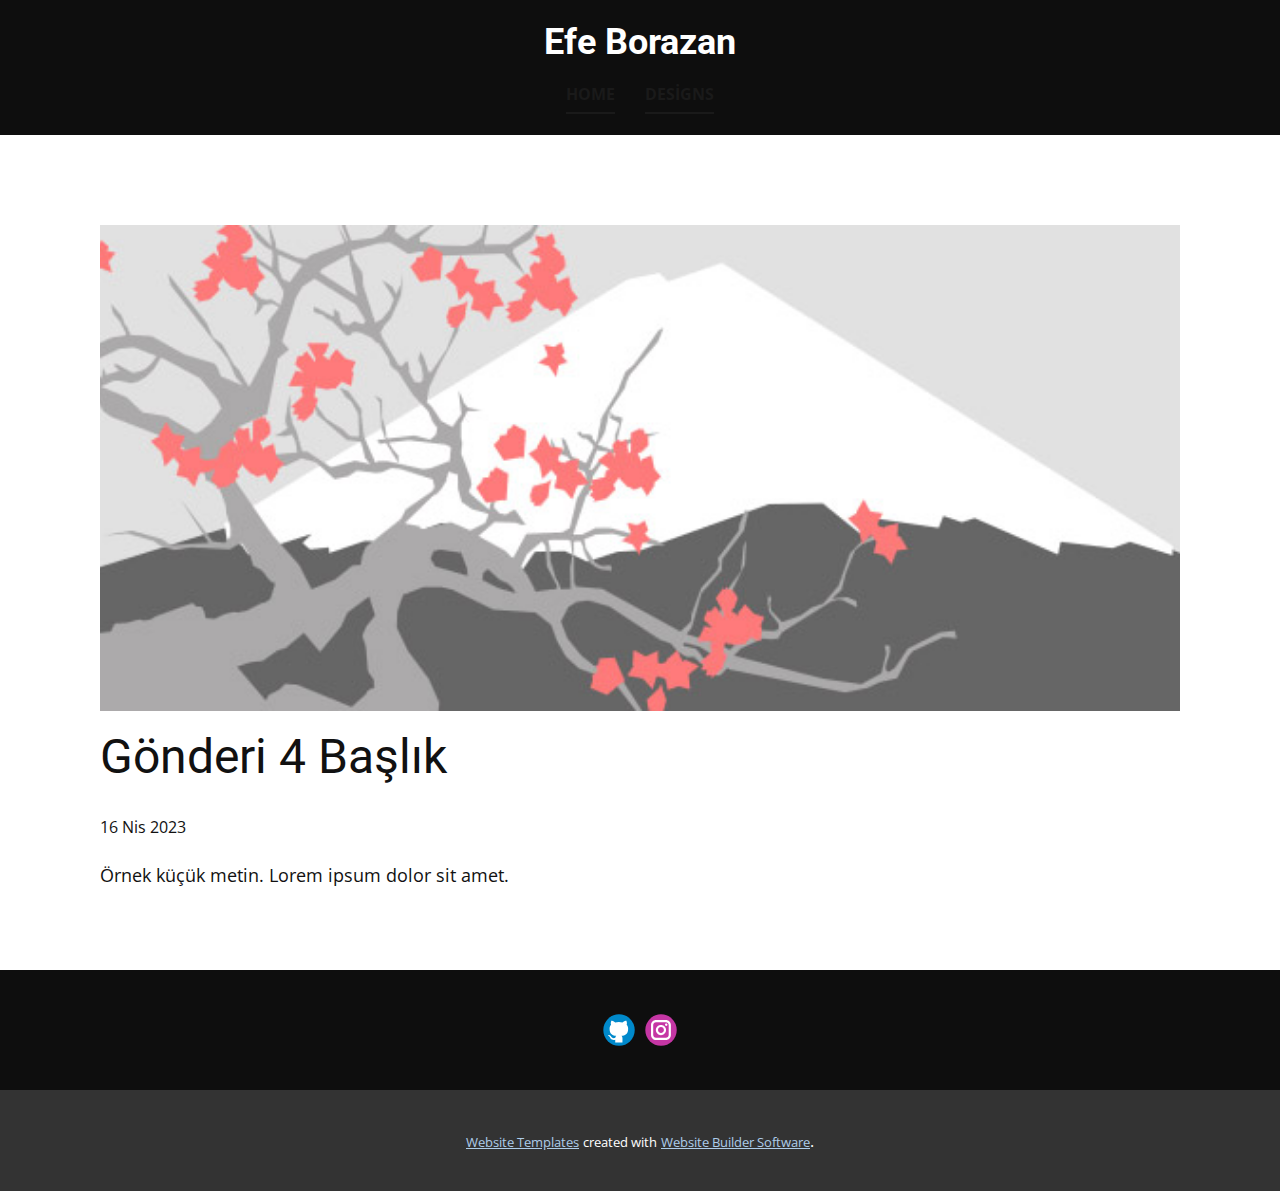
<file: blog/gönderi-3.html>
<!DOCTYPE html>
<html style="font-size: 16px;" lang="tr"><head>
    <meta name="viewport" content="width=device-width, initial-scale=1.0">
    <meta charset="utf-8">
    <meta name="keywords" content="Gönderi 1 Başlık">
    <meta name="description" content="">
    <title>Gönderi 4 Başlık</title>
    <link rel="stylesheet" href="../nicepage.css" media="screen">
<link rel="stylesheet" href="../Post-Template.css" media="screen">
    <script class="u-script" type="text/javascript" src="../jquery.js" defer=""></script>
    <script class="u-script" type="text/javascript" src="../nicepage.js" defer=""></script>
    <meta name="generator" content="Nicepage 5.8.2, nicepage.com">
    <link id="u-theme-google-font" rel="stylesheet" href="https://fonts.googleapis.com/css?family=Roboto:100,100i,300,300i,400,400i,500,500i,700,700i,900,900i|Open+Sans:300,300i,400,400i,500,500i,600,600i,700,700i,800,800i">
    
    
    <script type="application/ld+json">{
		"@context": "http://schema.org",
		"@type": "Organization",
		"name": "",
		"sameAs": [
				"https://github.com/EfeBorazan",
				"https://www.instagram.com/efeedesignn/"
		]
}</script>
    <meta name="theme-color" content="#478ac9">
  <meta data-intl-tel-input-cdn-path="intlTelInput/"></head>
  <body class="u-body u-xl-mode" data-lang="tr"><header class="u-clearfix u-custom-color-2 u-header u-header" id="sec-fe1c"><div class="u-clearfix u-sheet u-valign-middle u-sheet-1">
        <h3 class="u-text u-text-default u-text-1">Efe Borazan</h3>
        <nav class="u-menu u-menu-dropdown u-offcanvas u-menu-1" data-responsive-from="MD">
          <div class="menu-collapse" style="font-size: 1rem; letter-spacing: 0px; font-weight: 700; text-transform: uppercase;">
            <a class="u-button-style u-custom-active-border-color u-custom-border u-custom-border-color u-custom-borders u-custom-hover-border-color u-custom-left-right-menu-spacing u-custom-text-active-color u-custom-text-color u-custom-text-hover-color u-custom-top-bottom-menu-spacing u-nav-link" href="#">
              <svg class="u-svg-link" viewBox="0 0 24 24"><use xmlns:xlink="http://www.w3.org/1999/xlink" xlink:href="#svg-941d"></use></svg>
              <svg class="u-svg-content" version="1.1" id="svg-941d" viewBox="0 0 16 16" x="0px" y="0px" xmlns:xlink="http://www.w3.org/1999/xlink" xmlns="http://www.w3.org/2000/svg"><g><rect y="1" width="16" height="2"></rect><rect y="7" width="16" height="2"></rect><rect y="13" width="16" height="2"></rect>
</g></svg>
            </a>
          </div>
          <div class="u-nav-container">
            <ul class="u-nav u-spacing-30 u-unstyled u-nav-1"><li class="u-nav-item"><a class="u-border-2 u-border-active-palette-1-base u-border-grey-90 u-border-hover-palette-1-base u-border-no-left u-border-no-right u-border-no-top u-button-style u-nav-link u-text-active-palette-1-base u-text-grey-90 u-text-hover-palette-1-base" href="../Home.html" style="padding: 10px 0px;">Home</a>
</li><li class="u-nav-item"><a class="u-border-2 u-border-active-palette-1-base u-border-grey-90 u-border-hover-palette-1-base u-border-no-left u-border-no-right u-border-no-top u-button-style u-nav-link u-text-active-palette-1-base u-text-grey-90 u-text-hover-palette-1-base" href="../Designs.html" style="padding: 10px 0px;">Designs</a>
</li></ul>
          </div>
          <div class="u-nav-container-collapse">
            <div class="u-black u-container-style u-inner-container-layout u-opacity u-opacity-95 u-sidenav">
              <div class="u-inner-container-layout u-sidenav-overflow">
                <div class="u-menu-close"></div>
                <ul class="u-align-center u-nav u-popupmenu-items u-unstyled u-nav-2"><li class="u-nav-item"><a class="u-button-style u-nav-link" href="../Home.html">Home</a>
</li><li class="u-nav-item"><a class="u-button-style u-nav-link" href="../Designs.html">Designs</a>
</li></ul>
              </div>
            </div>
            <div class="u-black u-menu-overlay u-opacity u-opacity-70"></div>
          </div>
        </nav>
      </div></header>
    <section class="u-align-center u-clearfix u-section-1" id="sec-22df">
      <div class="u-clearfix u-sheet u-valign-middle-md u-valign-middle-sm u-valign-middle-xs u-sheet-1"><!--post_details--><!--post_details_options_json--><!--{"source":""}--><!--/post_details_options_json--><!--blog_post-->
        <div class="u-container-style u-expanded-width u-post-details u-post-details-1">
          <div class="u-container-layout u-valign-middle u-container-layout-1"><!--blog_post_image-->
            <img alt="" class="u-blog-control u-expanded-width u-image u-image-default u-image-1" src="../images/0fd3416c.jpeg"><!--/blog_post_image--><!--blog_post_header-->
            <h2 class="u-blog-control u-text u-text-1">Gönderi 4 Başlık</h2><!--/blog_post_header--><!--blog_post_metadata-->
            <div class="u-blog-control u-metadata u-metadata-1"><!--blog_post_metadata_date-->
              <span class="u-meta-date u-meta-icon">16 Nis 2023</span><!--/blog_post_metadata_date--><!--blog_post_metadata_category-->
              <!--/blog_post_metadata_category--><!--blog_post_metadata_comments-->
              <!--/blog_post_metadata_comments-->
            </div><!--/blog_post_metadata--><!--blog_post_content-->
            <div class="u-align-justify u-blog-control u-post-content u-text u-text-2 fr-view">
  Örnek küçük metin. Lorem ipsum dolor sit amet.
  </div><!--/blog_post_content-->
          </div>
        </div><!--/blog_post--><!--/post_details-->
      </div>
    </section>
    
    
    <footer class="u-align-center u-clearfix u-custom-color-2 u-footer u-footer" id="sec-66e5"><div class="u-clearfix u-sheet u-valign-middle u-sheet-1">
        <div class="u-social-icons u-spacing-10 u-social-icons-1">
          <a class="u-social-url" target="_blank" data-type="Github" title="Github" href="https://github.com/EfeBorazan"><span class="u-icon u-social-github u-social-icon u-icon-1"><svg class="u-svg-link" preserveAspectRatio="xMidYMin slice" viewBox="0 0 112 112" style=""><use xmlns:xlink="http://www.w3.org/1999/xlink" xlink:href="#svg-272b"></use></svg><svg class="u-svg-content" viewBox="0 0 112 112" x="0" y="0" id="svg-272b"><circle fill="currentColor" cx="56.1" cy="56.1" r="55"></circle><path fill="#FFFFFF" d="M88,51.3c0-5.5-1.9-10.2-5.3-13.7c0.6-1.3,2.3-6.5-0.5-13.5c0,0-4.2-1.4-14,5.3c-4.1-1.1-8.4-1.7-12.7-1.8
	c-4.3,0-8.7,0.6-12.7,1.8c-9.7-6.6-14-5.3-14-5.3c-2.8,7-1,12.2-0.5,13.5C25,41.2,23,45.7,23,51.3c0,19.6,11.9,23.9,23.3,25.2
	c-1.5,1.3-2.8,3.5-3.2,6.8c-3,1.3-10.2,3.6-14.9-4.3c0,0-2.7-4.9-7.8-5.3c0,0-5-0.1-0.4,3.1c0,0,3.3,1.6,5.6,7.5c0,0,3,9.1,17.2,6
	c0,4.3,0.1,8.3,0.1,9.5h25.2c0-1.7,0.1-7.2,0.1-14c0-4.7-1.7-7.9-3.4-9.4C76,75.2,88,70.9,88,51.3z"></path></svg></span>
          </a>
          <a class="u-social-url" title="instagram" target="_blank" href="https://www.instagram.com/efeedesignn/"><span class="u-icon u-social-icon u-social-instagram u-icon-2"><svg class="u-svg-link" preserveAspectRatio="xMidYMin slice" viewBox="0 0 112 112" style=""><use xmlns:xlink="http://www.w3.org/1999/xlink" xlink:href="#svg-944b"></use></svg><svg class="u-svg-content" viewBox="0 0 112 112" x="0" y="0" id="svg-944b"><circle fill="currentColor" cx="56.1" cy="56.1" r="55"></circle><path fill="#FFFFFF" d="M55.9,38.2c-9.9,0-17.9,8-17.9,17.9C38,66,46,74,55.9,74c9.9,0,17.9-8,17.9-17.9C73.8,46.2,65.8,38.2,55.9,38.2
z M55.9,66.4c-5.7,0-10.3-4.6-10.3-10.3c-0.1-5.7,4.6-10.3,10.3-10.3c5.7,0,10.3,4.6,10.3,10.3C66.2,61.8,61.6,66.4,55.9,66.4z"></path><path fill="#FFFFFF" d="M74.3,33.5c-2.3,0-4.2,1.9-4.2,4.2s1.9,4.2,4.2,4.2s4.2-1.9,4.2-4.2S76.6,33.5,74.3,33.5z"></path><path fill="#FFFFFF" d="M73.1,21.3H38.6c-9.7,0-17.5,7.9-17.5,17.5v34.5c0,9.7,7.9,17.6,17.5,17.6h34.5c9.7,0,17.5-7.9,17.5-17.5V38.8
C90.6,29.1,82.7,21.3,73.1,21.3z M83,73.3c0,5.5-4.5,9.9-9.9,9.9H38.6c-5.5,0-9.9-4.5-9.9-9.9V38.8c0-5.5,4.5-9.9,9.9-9.9h34.5
c5.5,0,9.9,4.5,9.9,9.9V73.3z"></path></svg></span>
          </a>
        </div>
      </div></footer>
    <section class="u-backlink u-clearfix u-grey-80">
      <a class="u-link" href="https://nicepage.com/website-templates" target="_blank">
        <span>Website Templates</span>
      </a>
      <p class="u-text">
        <span>created with</span>
      </p>
      <a class="u-link" href="" target="_blank">
        <span>Website Builder Software</span>
      </a>. 
    </section>
  
</body></html>
</file>
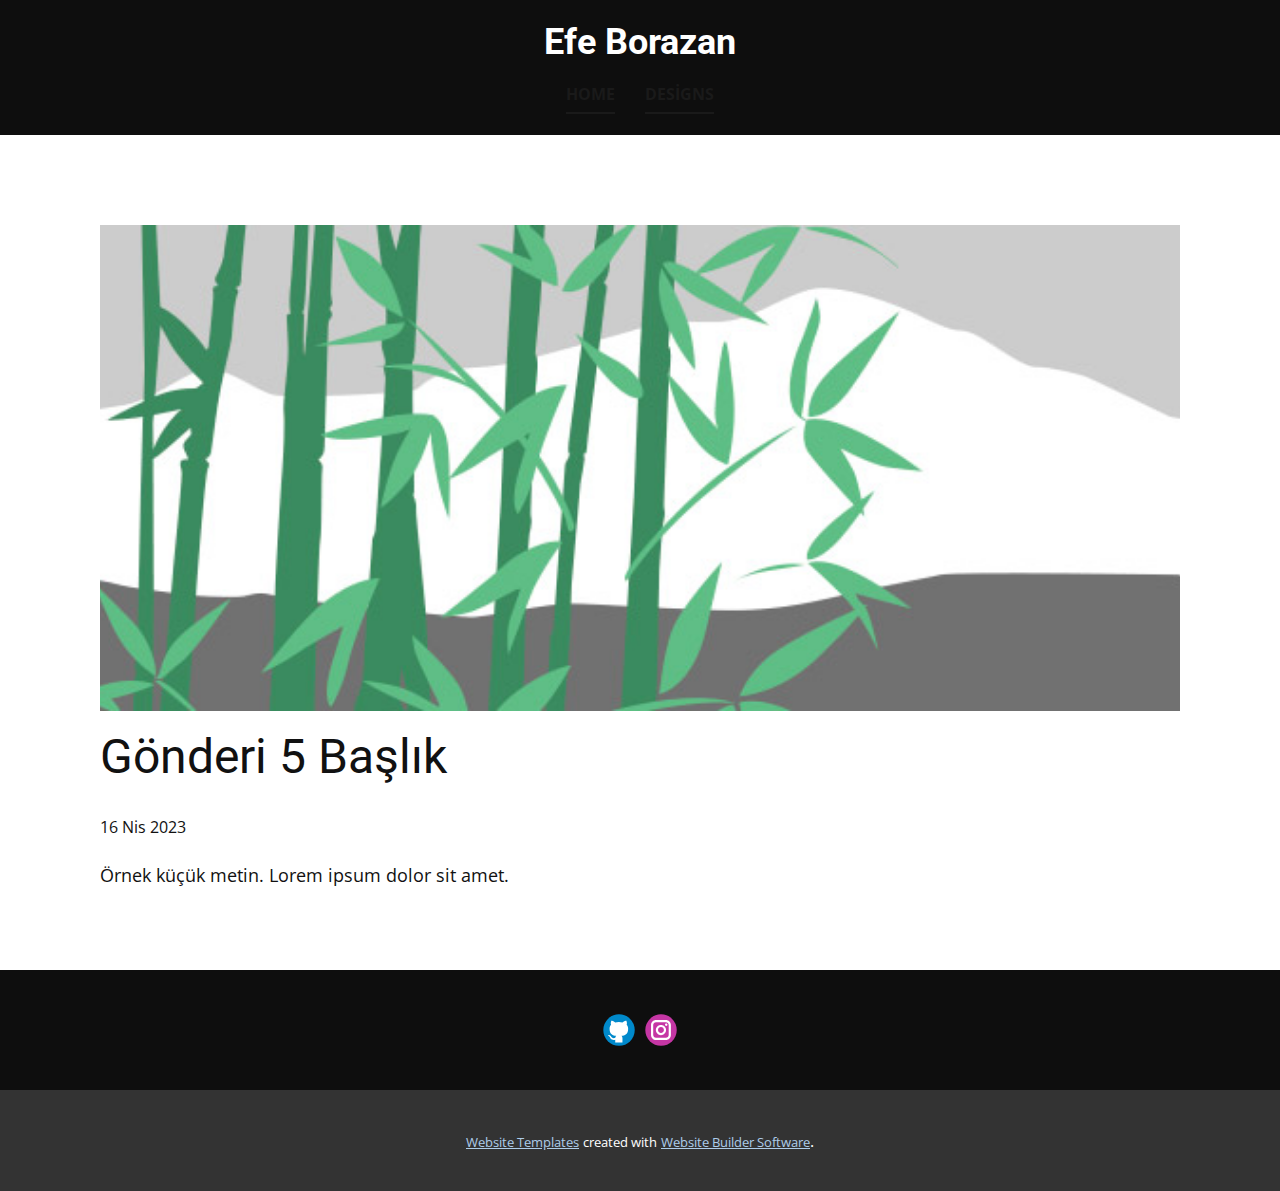
<file: blog/gönderi-4.html>
<!DOCTYPE html>
<html style="font-size: 16px;" lang="tr"><head>
    <meta name="viewport" content="width=device-width, initial-scale=1.0">
    <meta charset="utf-8">
    <meta name="keywords" content="Gönderi 1 Başlık">
    <meta name="description" content="">
    <title>Gönderi 5 Başlık</title>
    <link rel="stylesheet" href="../nicepage.css" media="screen">
<link rel="stylesheet" href="../Post-Template.css" media="screen">
    <script class="u-script" type="text/javascript" src="../jquery.js" defer=""></script>
    <script class="u-script" type="text/javascript" src="../nicepage.js" defer=""></script>
    <meta name="generator" content="Nicepage 5.8.2, nicepage.com">
    <link id="u-theme-google-font" rel="stylesheet" href="https://fonts.googleapis.com/css?family=Roboto:100,100i,300,300i,400,400i,500,500i,700,700i,900,900i|Open+Sans:300,300i,400,400i,500,500i,600,600i,700,700i,800,800i">
    
    
    <script type="application/ld+json">{
		"@context": "http://schema.org",
		"@type": "Organization",
		"name": "",
		"sameAs": [
				"https://github.com/EfeBorazan",
				"https://www.instagram.com/efeedesignn/"
		]
}</script>
    <meta name="theme-color" content="#478ac9">
  <meta data-intl-tel-input-cdn-path="intlTelInput/"></head>
  <body class="u-body u-xl-mode" data-lang="tr"><header class="u-clearfix u-custom-color-2 u-header u-header" id="sec-fe1c"><div class="u-clearfix u-sheet u-valign-middle u-sheet-1">
        <h3 class="u-text u-text-default u-text-1">Efe Borazan</h3>
        <nav class="u-menu u-menu-dropdown u-offcanvas u-menu-1" data-responsive-from="MD">
          <div class="menu-collapse" style="font-size: 1rem; letter-spacing: 0px; font-weight: 700; text-transform: uppercase;">
            <a class="u-button-style u-custom-active-border-color u-custom-border u-custom-border-color u-custom-borders u-custom-hover-border-color u-custom-left-right-menu-spacing u-custom-text-active-color u-custom-text-color u-custom-text-hover-color u-custom-top-bottom-menu-spacing u-nav-link" href="#">
              <svg class="u-svg-link" viewBox="0 0 24 24"><use xmlns:xlink="http://www.w3.org/1999/xlink" xlink:href="#svg-941d"></use></svg>
              <svg class="u-svg-content" version="1.1" id="svg-941d" viewBox="0 0 16 16" x="0px" y="0px" xmlns:xlink="http://www.w3.org/1999/xlink" xmlns="http://www.w3.org/2000/svg"><g><rect y="1" width="16" height="2"></rect><rect y="7" width="16" height="2"></rect><rect y="13" width="16" height="2"></rect>
</g></svg>
            </a>
          </div>
          <div class="u-nav-container">
            <ul class="u-nav u-spacing-30 u-unstyled u-nav-1"><li class="u-nav-item"><a class="u-border-2 u-border-active-palette-1-base u-border-grey-90 u-border-hover-palette-1-base u-border-no-left u-border-no-right u-border-no-top u-button-style u-nav-link u-text-active-palette-1-base u-text-grey-90 u-text-hover-palette-1-base" href="../Home.html" style="padding: 10px 0px;">Home</a>
</li><li class="u-nav-item"><a class="u-border-2 u-border-active-palette-1-base u-border-grey-90 u-border-hover-palette-1-base u-border-no-left u-border-no-right u-border-no-top u-button-style u-nav-link u-text-active-palette-1-base u-text-grey-90 u-text-hover-palette-1-base" href="../Designs.html" style="padding: 10px 0px;">Designs</a>
</li></ul>
          </div>
          <div class="u-nav-container-collapse">
            <div class="u-black u-container-style u-inner-container-layout u-opacity u-opacity-95 u-sidenav">
              <div class="u-inner-container-layout u-sidenav-overflow">
                <div class="u-menu-close"></div>
                <ul class="u-align-center u-nav u-popupmenu-items u-unstyled u-nav-2"><li class="u-nav-item"><a class="u-button-style u-nav-link" href="../Home.html">Home</a>
</li><li class="u-nav-item"><a class="u-button-style u-nav-link" href="../Designs.html">Designs</a>
</li></ul>
              </div>
            </div>
            <div class="u-black u-menu-overlay u-opacity u-opacity-70"></div>
          </div>
        </nav>
      </div></header>
    <section class="u-align-center u-clearfix u-section-1" id="sec-22df">
      <div class="u-clearfix u-sheet u-valign-middle-md u-valign-middle-sm u-valign-middle-xs u-sheet-1"><!--post_details--><!--post_details_options_json--><!--{"source":""}--><!--/post_details_options_json--><!--blog_post-->
        <div class="u-container-style u-expanded-width u-post-details u-post-details-1">
          <div class="u-container-layout u-valign-middle u-container-layout-1"><!--blog_post_image-->
            <img alt="" class="u-blog-control u-expanded-width u-image u-image-default u-image-1" src="../images/68f64b9d.jpeg"><!--/blog_post_image--><!--blog_post_header-->
            <h2 class="u-blog-control u-text u-text-1">Gönderi 5 Başlık</h2><!--/blog_post_header--><!--blog_post_metadata-->
            <div class="u-blog-control u-metadata u-metadata-1"><!--blog_post_metadata_date-->
              <span class="u-meta-date u-meta-icon">16 Nis 2023</span><!--/blog_post_metadata_date--><!--blog_post_metadata_category-->
              <!--/blog_post_metadata_category--><!--blog_post_metadata_comments-->
              <!--/blog_post_metadata_comments-->
            </div><!--/blog_post_metadata--><!--blog_post_content-->
            <div class="u-align-justify u-blog-control u-post-content u-text u-text-2 fr-view">
  Örnek küçük metin. Lorem ipsum dolor sit amet.
  </div><!--/blog_post_content-->
          </div>
        </div><!--/blog_post--><!--/post_details-->
      </div>
    </section>
    
    
    <footer class="u-align-center u-clearfix u-custom-color-2 u-footer u-footer" id="sec-66e5"><div class="u-clearfix u-sheet u-valign-middle u-sheet-1">
        <div class="u-social-icons u-spacing-10 u-social-icons-1">
          <a class="u-social-url" target="_blank" data-type="Github" title="Github" href="https://github.com/EfeBorazan"><span class="u-icon u-social-github u-social-icon u-icon-1"><svg class="u-svg-link" preserveAspectRatio="xMidYMin slice" viewBox="0 0 112 112" style=""><use xmlns:xlink="http://www.w3.org/1999/xlink" xlink:href="#svg-272b"></use></svg><svg class="u-svg-content" viewBox="0 0 112 112" x="0" y="0" id="svg-272b"><circle fill="currentColor" cx="56.1" cy="56.1" r="55"></circle><path fill="#FFFFFF" d="M88,51.3c0-5.5-1.9-10.2-5.3-13.7c0.6-1.3,2.3-6.5-0.5-13.5c0,0-4.2-1.4-14,5.3c-4.1-1.1-8.4-1.7-12.7-1.8
	c-4.3,0-8.7,0.6-12.7,1.8c-9.7-6.6-14-5.3-14-5.3c-2.8,7-1,12.2-0.5,13.5C25,41.2,23,45.7,23,51.3c0,19.6,11.9,23.9,23.3,25.2
	c-1.5,1.3-2.8,3.5-3.2,6.8c-3,1.3-10.2,3.6-14.9-4.3c0,0-2.7-4.9-7.8-5.3c0,0-5-0.1-0.4,3.1c0,0,3.3,1.6,5.6,7.5c0,0,3,9.1,17.2,6
	c0,4.3,0.1,8.3,0.1,9.5h25.2c0-1.7,0.1-7.2,0.1-14c0-4.7-1.7-7.9-3.4-9.4C76,75.2,88,70.9,88,51.3z"></path></svg></span>
          </a>
          <a class="u-social-url" title="instagram" target="_blank" href="https://www.instagram.com/efeedesignn/"><span class="u-icon u-social-icon u-social-instagram u-icon-2"><svg class="u-svg-link" preserveAspectRatio="xMidYMin slice" viewBox="0 0 112 112" style=""><use xmlns:xlink="http://www.w3.org/1999/xlink" xlink:href="#svg-944b"></use></svg><svg class="u-svg-content" viewBox="0 0 112 112" x="0" y="0" id="svg-944b"><circle fill="currentColor" cx="56.1" cy="56.1" r="55"></circle><path fill="#FFFFFF" d="M55.9,38.2c-9.9,0-17.9,8-17.9,17.9C38,66,46,74,55.9,74c9.9,0,17.9-8,17.9-17.9C73.8,46.2,65.8,38.2,55.9,38.2
z M55.9,66.4c-5.7,0-10.3-4.6-10.3-10.3c-0.1-5.7,4.6-10.3,10.3-10.3c5.7,0,10.3,4.6,10.3,10.3C66.2,61.8,61.6,66.4,55.9,66.4z"></path><path fill="#FFFFFF" d="M74.3,33.5c-2.3,0-4.2,1.9-4.2,4.2s1.9,4.2,4.2,4.2s4.2-1.9,4.2-4.2S76.6,33.5,74.3,33.5z"></path><path fill="#FFFFFF" d="M73.1,21.3H38.6c-9.7,0-17.5,7.9-17.5,17.5v34.5c0,9.7,7.9,17.6,17.5,17.6h34.5c9.7,0,17.5-7.9,17.5-17.5V38.8
C90.6,29.1,82.7,21.3,73.1,21.3z M83,73.3c0,5.5-4.5,9.9-9.9,9.9H38.6c-5.5,0-9.9-4.5-9.9-9.9V38.8c0-5.5,4.5-9.9,9.9-9.9h34.5
c5.5,0,9.9,4.5,9.9,9.9V73.3z"></path></svg></span>
          </a>
        </div>
      </div></footer>
    <section class="u-backlink u-clearfix u-grey-80">
      <a class="u-link" href="https://nicepage.com/website-templates" target="_blank">
        <span>Website Templates</span>
      </a>
      <p class="u-text">
        <span>created with</span>
      </p>
      <a class="u-link" href="" target="_blank">
        <span>Website Builder Software</span>
      </a>. 
    </section>
  
</body></html>
</file>
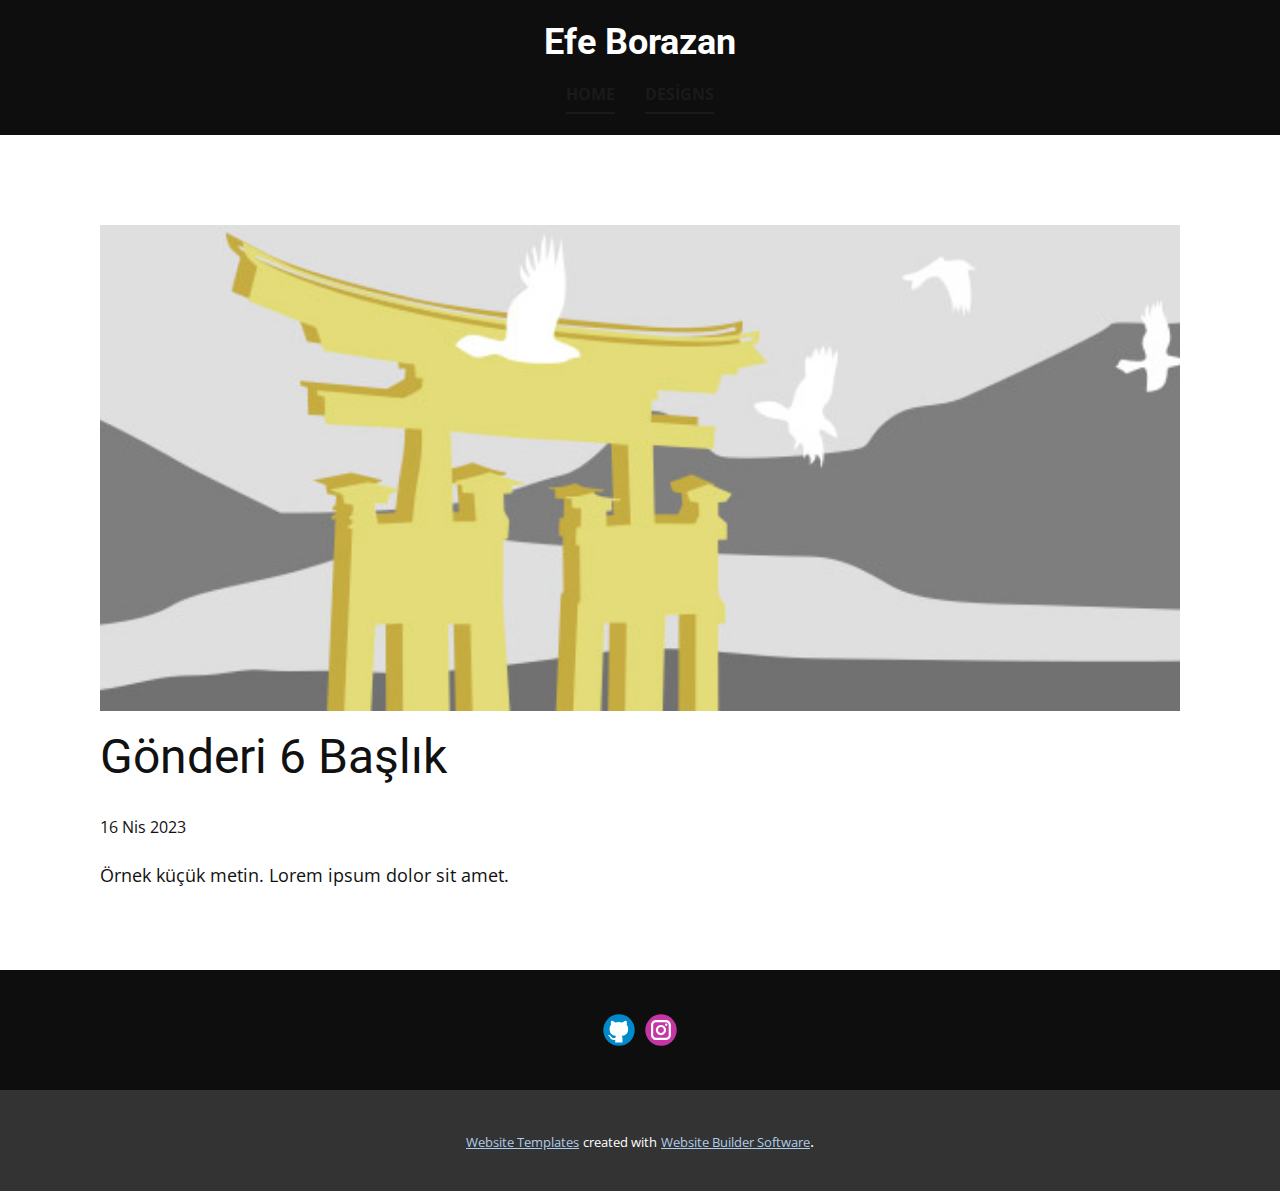
<file: blog/gönderi-5.html>
<!DOCTYPE html>
<html style="font-size: 16px;" lang="tr"><head>
    <meta name="viewport" content="width=device-width, initial-scale=1.0">
    <meta charset="utf-8">
    <meta name="keywords" content="Gönderi 1 Başlık">
    <meta name="description" content="">
    <title>Gönderi 6 Başlık</title>
    <link rel="stylesheet" href="../nicepage.css" media="screen">
<link rel="stylesheet" href="../Post-Template.css" media="screen">
    <script class="u-script" type="text/javascript" src="../jquery.js" defer=""></script>
    <script class="u-script" type="text/javascript" src="../nicepage.js" defer=""></script>
    <meta name="generator" content="Nicepage 5.8.2, nicepage.com">
    <link id="u-theme-google-font" rel="stylesheet" href="https://fonts.googleapis.com/css?family=Roboto:100,100i,300,300i,400,400i,500,500i,700,700i,900,900i|Open+Sans:300,300i,400,400i,500,500i,600,600i,700,700i,800,800i">
    
    
    <script type="application/ld+json">{
		"@context": "http://schema.org",
		"@type": "Organization",
		"name": "",
		"sameAs": [
				"https://github.com/EfeBorazan",
				"https://www.instagram.com/efeedesignn/"
		]
}</script>
    <meta name="theme-color" content="#478ac9">
  <meta data-intl-tel-input-cdn-path="intlTelInput/"></head>
  <body class="u-body u-xl-mode" data-lang="tr"><header class="u-clearfix u-custom-color-2 u-header u-header" id="sec-fe1c"><div class="u-clearfix u-sheet u-valign-middle u-sheet-1">
        <h3 class="u-text u-text-default u-text-1">Efe Borazan</h3>
        <nav class="u-menu u-menu-dropdown u-offcanvas u-menu-1" data-responsive-from="MD">
          <div class="menu-collapse" style="font-size: 1rem; letter-spacing: 0px; font-weight: 700; text-transform: uppercase;">
            <a class="u-button-style u-custom-active-border-color u-custom-border u-custom-border-color u-custom-borders u-custom-hover-border-color u-custom-left-right-menu-spacing u-custom-text-active-color u-custom-text-color u-custom-text-hover-color u-custom-top-bottom-menu-spacing u-nav-link" href="#">
              <svg class="u-svg-link" viewBox="0 0 24 24"><use xmlns:xlink="http://www.w3.org/1999/xlink" xlink:href="#svg-941d"></use></svg>
              <svg class="u-svg-content" version="1.1" id="svg-941d" viewBox="0 0 16 16" x="0px" y="0px" xmlns:xlink="http://www.w3.org/1999/xlink" xmlns="http://www.w3.org/2000/svg"><g><rect y="1" width="16" height="2"></rect><rect y="7" width="16" height="2"></rect><rect y="13" width="16" height="2"></rect>
</g></svg>
            </a>
          </div>
          <div class="u-nav-container">
            <ul class="u-nav u-spacing-30 u-unstyled u-nav-1"><li class="u-nav-item"><a class="u-border-2 u-border-active-palette-1-base u-border-grey-90 u-border-hover-palette-1-base u-border-no-left u-border-no-right u-border-no-top u-button-style u-nav-link u-text-active-palette-1-base u-text-grey-90 u-text-hover-palette-1-base" href="../Home.html" style="padding: 10px 0px;">Home</a>
</li><li class="u-nav-item"><a class="u-border-2 u-border-active-palette-1-base u-border-grey-90 u-border-hover-palette-1-base u-border-no-left u-border-no-right u-border-no-top u-button-style u-nav-link u-text-active-palette-1-base u-text-grey-90 u-text-hover-palette-1-base" href="../Designs.html" style="padding: 10px 0px;">Designs</a>
</li></ul>
          </div>
          <div class="u-nav-container-collapse">
            <div class="u-black u-container-style u-inner-container-layout u-opacity u-opacity-95 u-sidenav">
              <div class="u-inner-container-layout u-sidenav-overflow">
                <div class="u-menu-close"></div>
                <ul class="u-align-center u-nav u-popupmenu-items u-unstyled u-nav-2"><li class="u-nav-item"><a class="u-button-style u-nav-link" href="../Home.html">Home</a>
</li><li class="u-nav-item"><a class="u-button-style u-nav-link" href="../Designs.html">Designs</a>
</li></ul>
              </div>
            </div>
            <div class="u-black u-menu-overlay u-opacity u-opacity-70"></div>
          </div>
        </nav>
      </div></header>
    <section class="u-align-center u-clearfix u-section-1" id="sec-22df">
      <div class="u-clearfix u-sheet u-valign-middle-md u-valign-middle-sm u-valign-middle-xs u-sheet-1"><!--post_details--><!--post_details_options_json--><!--{"source":""}--><!--/post_details_options_json--><!--blog_post-->
        <div class="u-container-style u-expanded-width u-post-details u-post-details-1">
          <div class="u-container-layout u-valign-middle u-container-layout-1"><!--blog_post_image-->
            <img alt="" class="u-blog-control u-expanded-width u-image u-image-default u-image-1" src="../images/8ad73f3c.jpeg"><!--/blog_post_image--><!--blog_post_header-->
            <h2 class="u-blog-control u-text u-text-1">Gönderi 6 Başlık</h2><!--/blog_post_header--><!--blog_post_metadata-->
            <div class="u-blog-control u-metadata u-metadata-1"><!--blog_post_metadata_date-->
              <span class="u-meta-date u-meta-icon">16 Nis 2023</span><!--/blog_post_metadata_date--><!--blog_post_metadata_category-->
              <!--/blog_post_metadata_category--><!--blog_post_metadata_comments-->
              <!--/blog_post_metadata_comments-->
            </div><!--/blog_post_metadata--><!--blog_post_content-->
            <div class="u-align-justify u-blog-control u-post-content u-text u-text-2 fr-view">
  Örnek küçük metin. Lorem ipsum dolor sit amet.
  </div><!--/blog_post_content-->
          </div>
        </div><!--/blog_post--><!--/post_details-->
      </div>
    </section>
    
    
    <footer class="u-align-center u-clearfix u-custom-color-2 u-footer u-footer" id="sec-66e5"><div class="u-clearfix u-sheet u-valign-middle u-sheet-1">
        <div class="u-social-icons u-spacing-10 u-social-icons-1">
          <a class="u-social-url" target="_blank" data-type="Github" title="Github" href="https://github.com/EfeBorazan"><span class="u-icon u-social-github u-social-icon u-icon-1"><svg class="u-svg-link" preserveAspectRatio="xMidYMin slice" viewBox="0 0 112 112" style=""><use xmlns:xlink="http://www.w3.org/1999/xlink" xlink:href="#svg-272b"></use></svg><svg class="u-svg-content" viewBox="0 0 112 112" x="0" y="0" id="svg-272b"><circle fill="currentColor" cx="56.1" cy="56.1" r="55"></circle><path fill="#FFFFFF" d="M88,51.3c0-5.5-1.9-10.2-5.3-13.7c0.6-1.3,2.3-6.5-0.5-13.5c0,0-4.2-1.4-14,5.3c-4.1-1.1-8.4-1.7-12.7-1.8
	c-4.3,0-8.7,0.6-12.7,1.8c-9.7-6.6-14-5.3-14-5.3c-2.8,7-1,12.2-0.5,13.5C25,41.2,23,45.7,23,51.3c0,19.6,11.9,23.9,23.3,25.2
	c-1.5,1.3-2.8,3.5-3.2,6.8c-3,1.3-10.2,3.6-14.9-4.3c0,0-2.7-4.9-7.8-5.3c0,0-5-0.1-0.4,3.1c0,0,3.3,1.6,5.6,7.5c0,0,3,9.1,17.2,6
	c0,4.3,0.1,8.3,0.1,9.5h25.2c0-1.7,0.1-7.2,0.1-14c0-4.7-1.7-7.9-3.4-9.4C76,75.2,88,70.9,88,51.3z"></path></svg></span>
          </a>
          <a class="u-social-url" title="instagram" target="_blank" href="https://www.instagram.com/efeedesignn/"><span class="u-icon u-social-icon u-social-instagram u-icon-2"><svg class="u-svg-link" preserveAspectRatio="xMidYMin slice" viewBox="0 0 112 112" style=""><use xmlns:xlink="http://www.w3.org/1999/xlink" xlink:href="#svg-944b"></use></svg><svg class="u-svg-content" viewBox="0 0 112 112" x="0" y="0" id="svg-944b"><circle fill="currentColor" cx="56.1" cy="56.1" r="55"></circle><path fill="#FFFFFF" d="M55.9,38.2c-9.9,0-17.9,8-17.9,17.9C38,66,46,74,55.9,74c9.9,0,17.9-8,17.9-17.9C73.8,46.2,65.8,38.2,55.9,38.2
z M55.9,66.4c-5.7,0-10.3-4.6-10.3-10.3c-0.1-5.7,4.6-10.3,10.3-10.3c5.7,0,10.3,4.6,10.3,10.3C66.2,61.8,61.6,66.4,55.9,66.4z"></path><path fill="#FFFFFF" d="M74.3,33.5c-2.3,0-4.2,1.9-4.2,4.2s1.9,4.2,4.2,4.2s4.2-1.9,4.2-4.2S76.6,33.5,74.3,33.5z"></path><path fill="#FFFFFF" d="M73.1,21.3H38.6c-9.7,0-17.5,7.9-17.5,17.5v34.5c0,9.7,7.9,17.6,17.5,17.6h34.5c9.7,0,17.5-7.9,17.5-17.5V38.8
C90.6,29.1,82.7,21.3,73.1,21.3z M83,73.3c0,5.5-4.5,9.9-9.9,9.9H38.6c-5.5,0-9.9-4.5-9.9-9.9V38.8c0-5.5,4.5-9.9,9.9-9.9h34.5
c5.5,0,9.9,4.5,9.9,9.9V73.3z"></path></svg></span>
          </a>
        </div>
      </div></footer>
    <section class="u-backlink u-clearfix u-grey-80">
      <a class="u-link" href="https://nicepage.com/website-templates" target="_blank">
        <span>Website Templates</span>
      </a>
      <p class="u-text">
        <span>created with</span>
      </p>
      <a class="u-link" href="" target="_blank">
        <span>Website Builder Software</span>
      </a>. 
    </section>
  
</body></html>
</file>
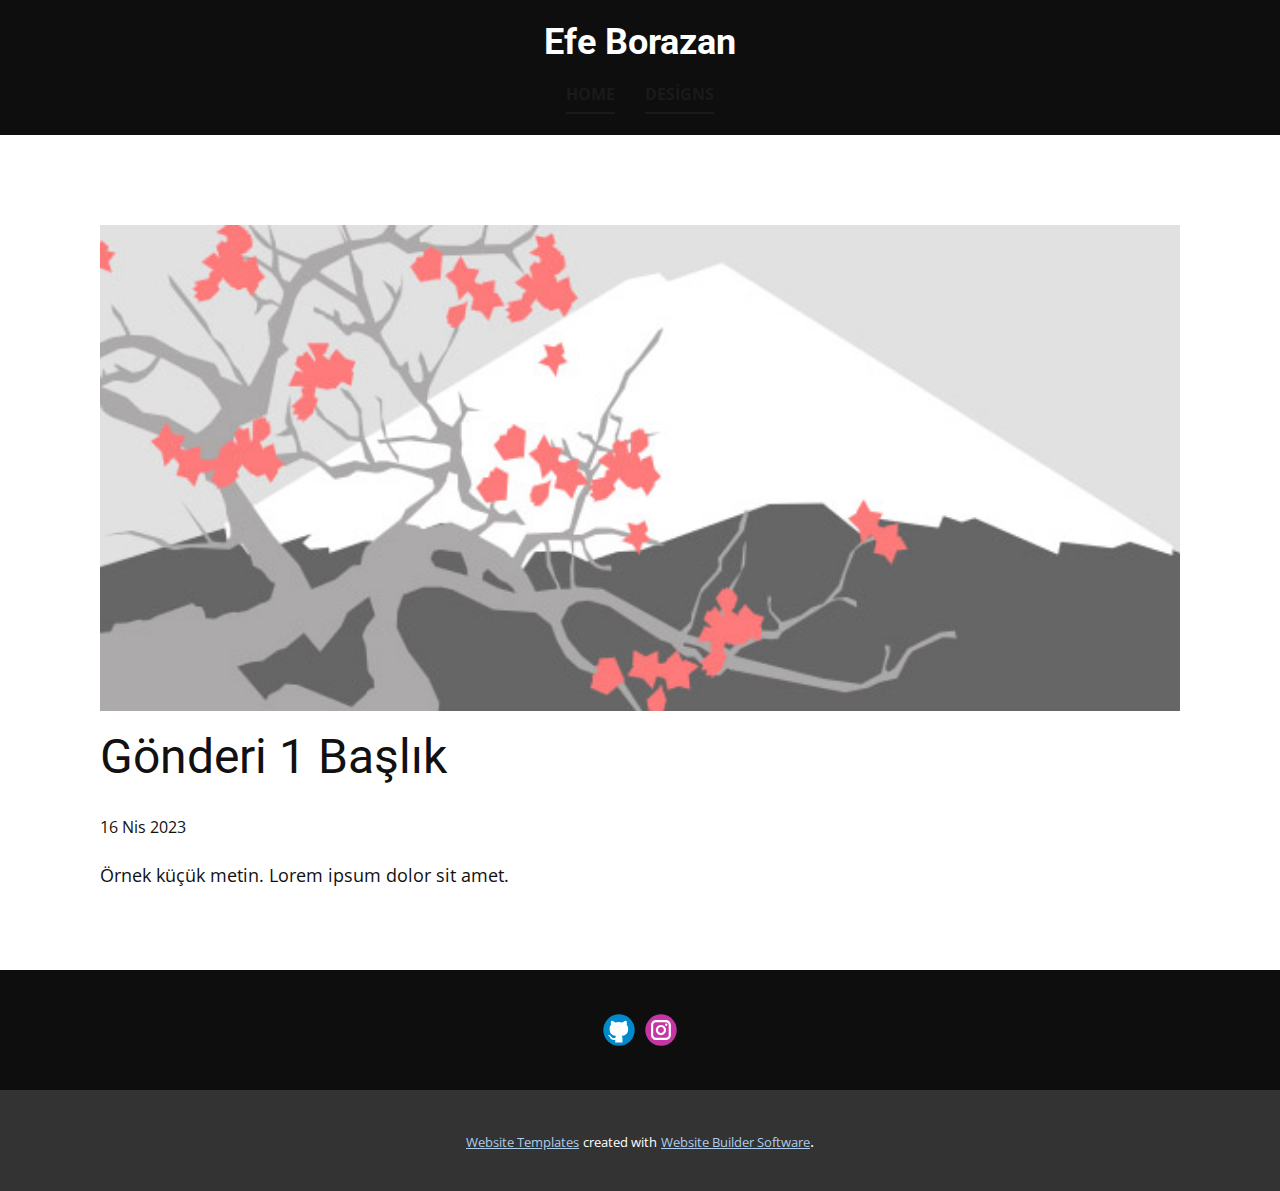
<file: blog/gönderi.html>
<!DOCTYPE html>
<html style="font-size: 16px;" lang="tr"><head>
    <meta name="viewport" content="width=device-width, initial-scale=1.0">
    <meta charset="utf-8">
    <meta name="keywords" content="Gönderi 1 Başlık">
    <meta name="description" content="">
    <title>Gönderi 1 Başlık</title>
    <link rel="stylesheet" href="../nicepage.css" media="screen">
<link rel="stylesheet" href="../Post-Template.css" media="screen">
    <script class="u-script" type="text/javascript" src="../jquery.js" defer=""></script>
    <script class="u-script" type="text/javascript" src="../nicepage.js" defer=""></script>
    <meta name="generator" content="Nicepage 5.8.2, nicepage.com">
    <link id="u-theme-google-font" rel="stylesheet" href="https://fonts.googleapis.com/css?family=Roboto:100,100i,300,300i,400,400i,500,500i,700,700i,900,900i|Open+Sans:300,300i,400,400i,500,500i,600,600i,700,700i,800,800i">
    
    
    <script type="application/ld+json">{
		"@context": "http://schema.org",
		"@type": "Organization",
		"name": "",
		"sameAs": [
				"https://github.com/EfeBorazan",
				"https://www.instagram.com/efeedesignn/"
		]
}</script>
    <meta name="theme-color" content="#478ac9">
  <meta data-intl-tel-input-cdn-path="intlTelInput/"></head>
  <body class="u-body u-xl-mode" data-lang="tr"><header class="u-clearfix u-custom-color-2 u-header u-header" id="sec-fe1c"><div class="u-clearfix u-sheet u-valign-middle u-sheet-1">
        <h3 class="u-text u-text-default u-text-1">Efe Borazan</h3>
        <nav class="u-menu u-menu-dropdown u-offcanvas u-menu-1" data-responsive-from="MD">
          <div class="menu-collapse" style="font-size: 1rem; letter-spacing: 0px; font-weight: 700; text-transform: uppercase;">
            <a class="u-button-style u-custom-active-border-color u-custom-border u-custom-border-color u-custom-borders u-custom-hover-border-color u-custom-left-right-menu-spacing u-custom-text-active-color u-custom-text-color u-custom-text-hover-color u-custom-top-bottom-menu-spacing u-nav-link" href="#">
              <svg class="u-svg-link" viewBox="0 0 24 24"><use xmlns:xlink="http://www.w3.org/1999/xlink" xlink:href="#svg-941d"></use></svg>
              <svg class="u-svg-content" version="1.1" id="svg-941d" viewBox="0 0 16 16" x="0px" y="0px" xmlns:xlink="http://www.w3.org/1999/xlink" xmlns="http://www.w3.org/2000/svg"><g><rect y="1" width="16" height="2"></rect><rect y="7" width="16" height="2"></rect><rect y="13" width="16" height="2"></rect>
</g></svg>
            </a>
          </div>
          <div class="u-nav-container">
            <ul class="u-nav u-spacing-30 u-unstyled u-nav-1"><li class="u-nav-item"><a class="u-border-2 u-border-active-palette-1-base u-border-grey-90 u-border-hover-palette-1-base u-border-no-left u-border-no-right u-border-no-top u-button-style u-nav-link u-text-active-palette-1-base u-text-grey-90 u-text-hover-palette-1-base" href="../Home.html" style="padding: 10px 0px;">Home</a>
</li><li class="u-nav-item"><a class="u-border-2 u-border-active-palette-1-base u-border-grey-90 u-border-hover-palette-1-base u-border-no-left u-border-no-right u-border-no-top u-button-style u-nav-link u-text-active-palette-1-base u-text-grey-90 u-text-hover-palette-1-base" href="../Designs.html" style="padding: 10px 0px;">Designs</a>
</li></ul>
          </div>
          <div class="u-nav-container-collapse">
            <div class="u-black u-container-style u-inner-container-layout u-opacity u-opacity-95 u-sidenav">
              <div class="u-inner-container-layout u-sidenav-overflow">
                <div class="u-menu-close"></div>
                <ul class="u-align-center u-nav u-popupmenu-items u-unstyled u-nav-2"><li class="u-nav-item"><a class="u-button-style u-nav-link" href="../Home.html">Home</a>
</li><li class="u-nav-item"><a class="u-button-style u-nav-link" href="../Designs.html">Designs</a>
</li></ul>
              </div>
            </div>
            <div class="u-black u-menu-overlay u-opacity u-opacity-70"></div>
          </div>
        </nav>
      </div></header>
    <section class="u-align-center u-clearfix u-section-1" id="sec-22df">
      <div class="u-clearfix u-sheet u-valign-middle-md u-valign-middle-sm u-valign-middle-xs u-sheet-1"><!--post_details--><!--post_details_options_json--><!--{"source":""}--><!--/post_details_options_json--><!--blog_post-->
        <div class="u-container-style u-expanded-width u-post-details u-post-details-1">
          <div class="u-container-layout u-valign-middle u-container-layout-1"><!--blog_post_image-->
            <img alt="" class="u-blog-control u-expanded-width u-image u-image-default u-image-1" src="../images/0fd3416c.jpeg"><!--/blog_post_image--><!--blog_post_header-->
            <h2 class="u-blog-control u-text u-text-1">Gönderi 1 Başlık</h2><!--/blog_post_header--><!--blog_post_metadata-->
            <div class="u-blog-control u-metadata u-metadata-1"><!--blog_post_metadata_date-->
              <span class="u-meta-date u-meta-icon">16 Nis 2023</span><!--/blog_post_metadata_date--><!--blog_post_metadata_category-->
              <!--/blog_post_metadata_category--><!--blog_post_metadata_comments-->
              <!--/blog_post_metadata_comments-->
            </div><!--/blog_post_metadata--><!--blog_post_content-->
            <div class="u-align-justify u-blog-control u-post-content u-text u-text-2 fr-view">
  Örnek küçük metin. Lorem ipsum dolor sit amet.
  </div><!--/blog_post_content-->
          </div>
        </div><!--/blog_post--><!--/post_details-->
      </div>
    </section>
    
    
    <footer class="u-align-center u-clearfix u-custom-color-2 u-footer u-footer" id="sec-66e5"><div class="u-clearfix u-sheet u-valign-middle u-sheet-1">
        <div class="u-social-icons u-spacing-10 u-social-icons-1">
          <a class="u-social-url" target="_blank" data-type="Github" title="Github" href="https://github.com/EfeBorazan"><span class="u-icon u-social-github u-social-icon u-icon-1"><svg class="u-svg-link" preserveAspectRatio="xMidYMin slice" viewBox="0 0 112 112" style=""><use xmlns:xlink="http://www.w3.org/1999/xlink" xlink:href="#svg-272b"></use></svg><svg class="u-svg-content" viewBox="0 0 112 112" x="0" y="0" id="svg-272b"><circle fill="currentColor" cx="56.1" cy="56.1" r="55"></circle><path fill="#FFFFFF" d="M88,51.3c0-5.5-1.9-10.2-5.3-13.7c0.6-1.3,2.3-6.5-0.5-13.5c0,0-4.2-1.4-14,5.3c-4.1-1.1-8.4-1.7-12.7-1.8
	c-4.3,0-8.7,0.6-12.7,1.8c-9.7-6.6-14-5.3-14-5.3c-2.8,7-1,12.2-0.5,13.5C25,41.2,23,45.7,23,51.3c0,19.6,11.9,23.9,23.3,25.2
	c-1.5,1.3-2.8,3.5-3.2,6.8c-3,1.3-10.2,3.6-14.9-4.3c0,0-2.7-4.9-7.8-5.3c0,0-5-0.1-0.4,3.1c0,0,3.3,1.6,5.6,7.5c0,0,3,9.1,17.2,6
	c0,4.3,0.1,8.3,0.1,9.5h25.2c0-1.7,0.1-7.2,0.1-14c0-4.7-1.7-7.9-3.4-9.4C76,75.2,88,70.9,88,51.3z"></path></svg></span>
          </a>
          <a class="u-social-url" title="instagram" target="_blank" href="https://www.instagram.com/efeedesignn/"><span class="u-icon u-social-icon u-social-instagram u-icon-2"><svg class="u-svg-link" preserveAspectRatio="xMidYMin slice" viewBox="0 0 112 112" style=""><use xmlns:xlink="http://www.w3.org/1999/xlink" xlink:href="#svg-944b"></use></svg><svg class="u-svg-content" viewBox="0 0 112 112" x="0" y="0" id="svg-944b"><circle fill="currentColor" cx="56.1" cy="56.1" r="55"></circle><path fill="#FFFFFF" d="M55.9,38.2c-9.9,0-17.9,8-17.9,17.9C38,66,46,74,55.9,74c9.9,0,17.9-8,17.9-17.9C73.8,46.2,65.8,38.2,55.9,38.2
z M55.9,66.4c-5.7,0-10.3-4.6-10.3-10.3c-0.1-5.7,4.6-10.3,10.3-10.3c5.7,0,10.3,4.6,10.3,10.3C66.2,61.8,61.6,66.4,55.9,66.4z"></path><path fill="#FFFFFF" d="M74.3,33.5c-2.3,0-4.2,1.9-4.2,4.2s1.9,4.2,4.2,4.2s4.2-1.9,4.2-4.2S76.6,33.5,74.3,33.5z"></path><path fill="#FFFFFF" d="M73.1,21.3H38.6c-9.7,0-17.5,7.9-17.5,17.5v34.5c0,9.7,7.9,17.6,17.5,17.6h34.5c9.7,0,17.5-7.9,17.5-17.5V38.8
C90.6,29.1,82.7,21.3,73.1,21.3z M83,73.3c0,5.5-4.5,9.9-9.9,9.9H38.6c-5.5,0-9.9-4.5-9.9-9.9V38.8c0-5.5,4.5-9.9,9.9-9.9h34.5
c5.5,0,9.9,4.5,9.9,9.9V73.3z"></path></svg></span>
          </a>
        </div>
      </div></footer>
    <section class="u-backlink u-clearfix u-grey-80">
      <a class="u-link" href="https://nicepage.com/website-templates" target="_blank">
        <span>Website Templates</span>
      </a>
      <p class="u-text">
        <span>created with</span>
      </p>
      <a class="u-link" href="" target="_blank">
        <span>Website Builder Software</span>
      </a>. 
    </section>
  
</body></html>
</file>
